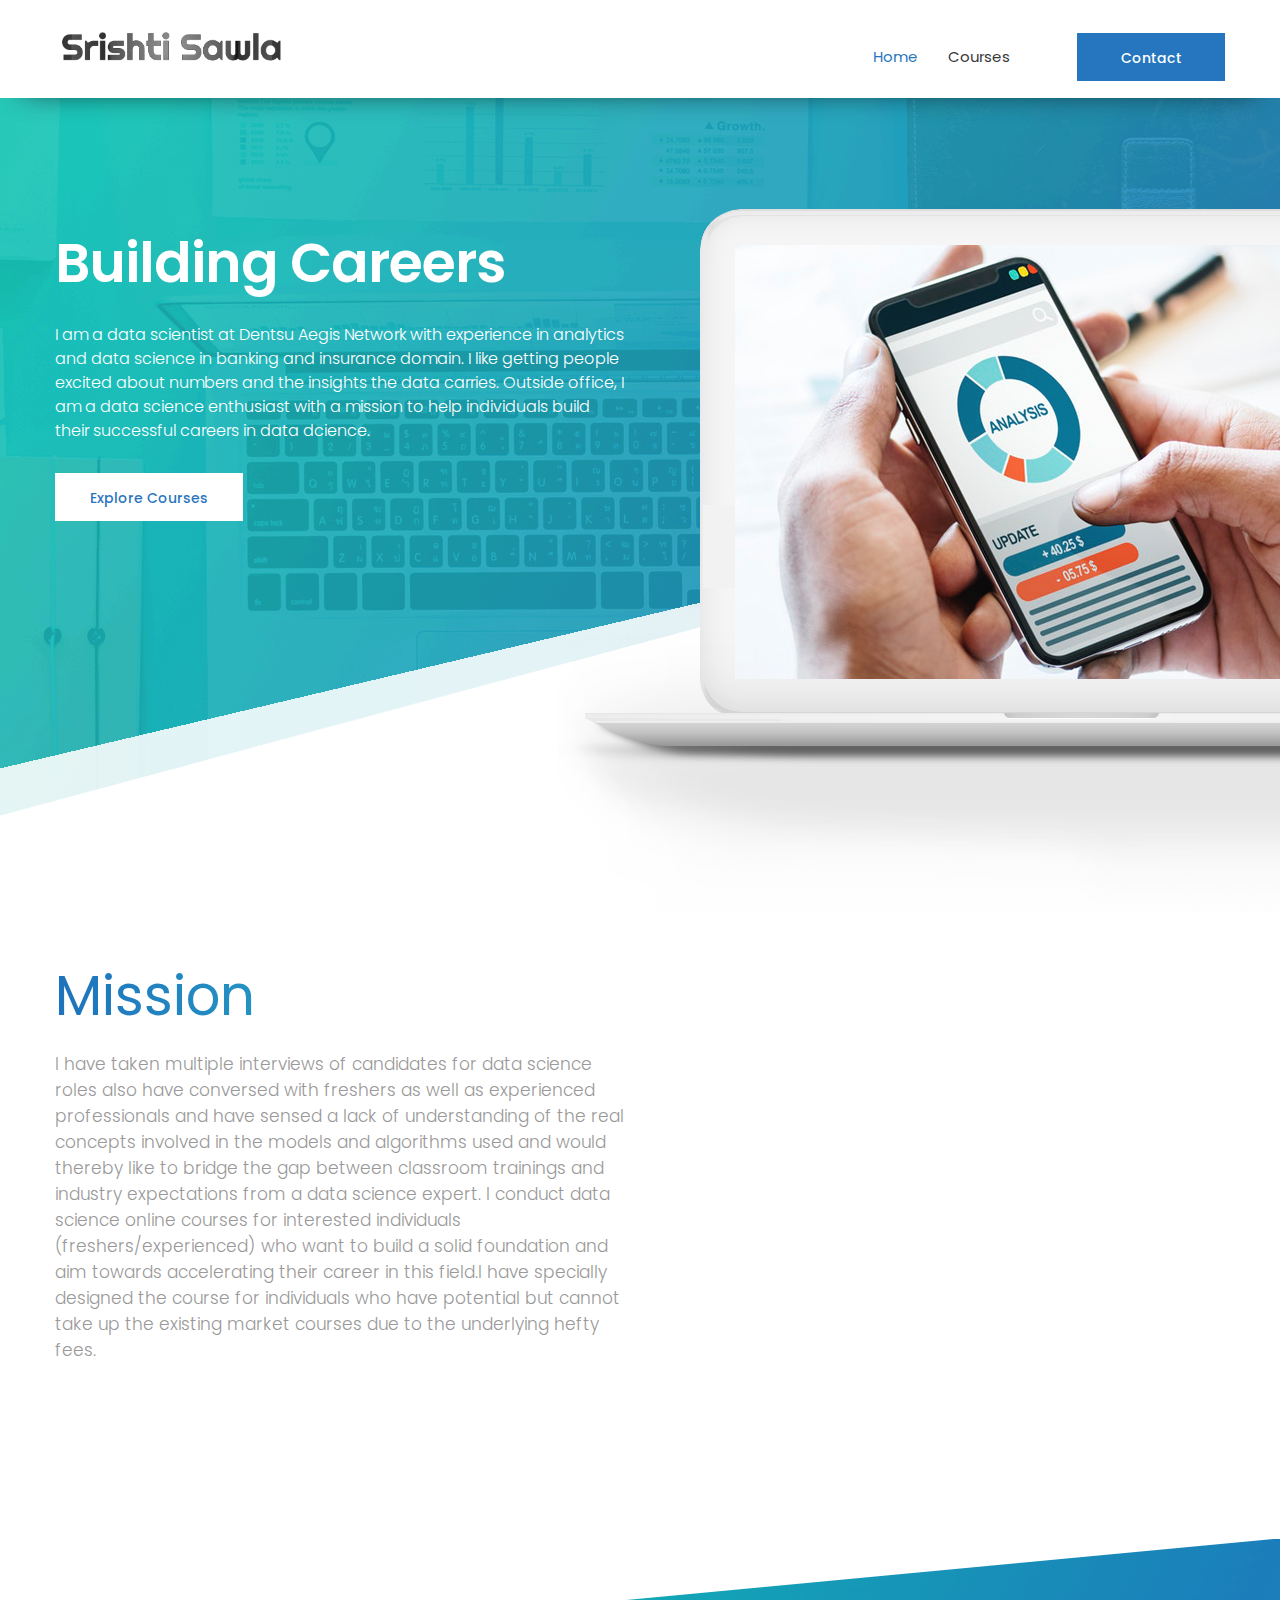
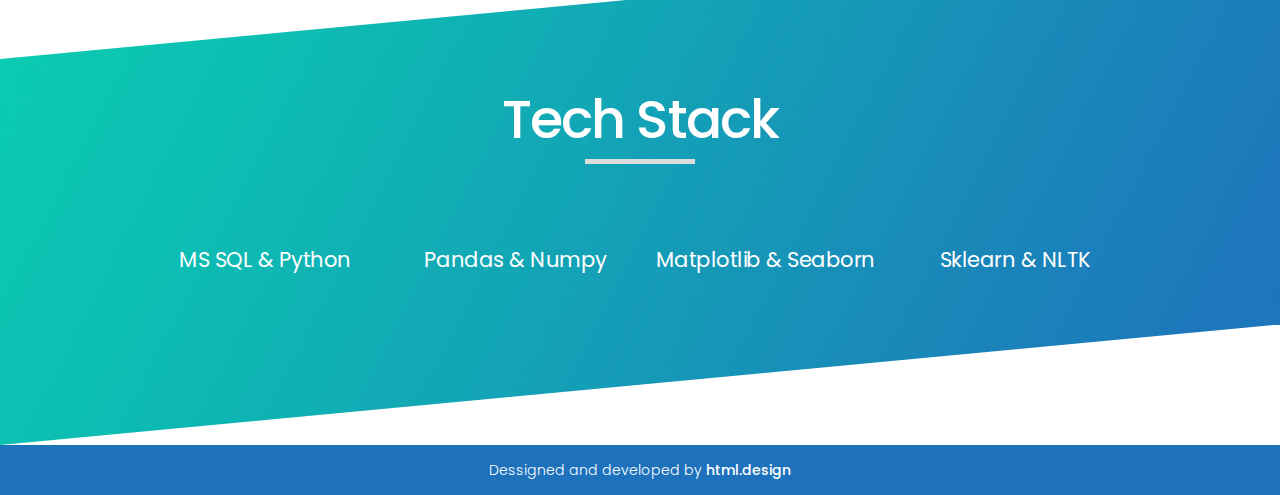
<file: index.html>
﻿<!DOCTYPE html>
<html lang="en">
   <head>
      <!-- basic -->
      <meta charset="utf-8">
      <meta http-equiv="X-UA-Compatible" content="IE=edge">
      <!-- mobile metas -->
      <meta name="viewport" content="width=device-width, initial-scale=1">
      <meta name="viewport" content="initial-scale=1, maximum-scale=1">
      <!-- site metas -->
      <title>Srishti Sawla</title>
      <meta name="keywords" content="">
      <meta name="description" content="">
      <meta name="author" content="">
      <!-- site icons -->
      <link rel="icon" href="images/fevicon/fevicon.png" type="image/png" />
      <!-- bootstrap css -->
      <link rel="stylesheet" href="css/bootstrap.min.css" />
      <!-- site css -->
      <link rel="stylesheet" href="css/style.css" />
      <!-- responsive css -->
      <link rel="stylesheet" href="css/responsive.css" />
      <!-- colors css -->
      <link rel="stylesheet" href="css/colors.css" />
      <!-- wow animation css -->
      <link rel="stylesheet" href="css/animate.css" />
      <!--[if lt IE 9]>
      <script src="https://oss.maxcdn.com/libs/html5shiv/3.7.0/html5shiv.js"></script>
      <script src="https://oss.maxcdn.com/libs/respond.js/1.4.2/respond.min.js"></script>
      <![endif]-->
   </head>
   <body id="default_theme" class="home_page1">
      <!-- header -->
      <header class="header header_style1">
         <div class="container">
            <div class="row">
               <div class="col-md-9 col-lg-10">
                  <div class="logo"><a href="index.html"><img src="images/logo.png" alt="#" /></a></div>
                  <div class="main_menu float-right">
                    <div class="menu">
                        <ul class="clearfix">
                           <li class="active"><a href="index.html">Home</a></li>
                           <li><a href="about.html">Courses</a></li>
                        </ul>
                  </div>
                  </div>
               </div>
               <div class="col-md-3 col-lg-2">
                  <div class="right_bt"><a class="bt_main" href="contact.html">Contact</a> </div>
               </div>
            </div>
      </header>
      <section id="banner_parallax" class="slide_banner1">
         <div class="container">
            <div class="row">
               <div class="col-md-6">
                  <div class="full">
                     <div class="slide_cont">
                        <h2>Building Careers</h2>
                        <p>I am a data scientist at Dentsu Aegis Network with experience in analytics and data science in banking and insurance domain. I like getting people excited about numbers and the insights the data carries. Outside office, I am a data science enthusiast with a mission to help individuals build their successful careers in data dcience.</p>
                        <div class="full slide_bt"> <a class="white_bt bt_main" href="about.html">Explore Courses</a> </div>
                     </div>
                  </div>
               </div>
               <div class="col-md-6">
                 <div class="full">
                     <div class="slide_pc_img wow fadeInRight" data-wow-delay="1s" data-wow-duration="2s"> <img src="images/pc-banner.png" alt="#" /> </div>
                  </div>
               </div>
            </div>
         </div>
      </section>
      <!-- end header -->
      <!-- section -->
      <section class="layout_padding padding_top_0">
         <div class="container">
            <div class="row margin_bottom_30">
               <!-- featured cont -->
               <div class="col-md-6 cont_theme_blog">
                  <div class="full">
                     <h3>Mission</h3>
                     <p>I have taken multiple interviews of candidates for data science roles also have conversed with freshers as well as experienced professionals and have sensed a lack of understanding of the real concepts involved in the models and algorithms used and would thereby like to bridge the gap between classroom trainings and industry expectations from a data science expert.
I conduct data science online courses for interested individuals (freshers/experienced) who want to build a solid foundation and aim towards accelerating their career in this field.I have specially designed the course for individuals who have potential but cannot take up the existing market courses due to the underlying hefty fees.
</p>
                  </div>
               </div>
               <!-- end featured cont -->
               <!-- featured image -->
               <div class="col-md-6 wow fadeInRight" data-wow-delay="0.5" data-wow-duration="1s">
                  <div class="full">
                     <div class="center"><img src="images/ser1.png" alt="#" /></div>
                  </div>
               </div>
               <!-- end featured image -->
            </div>

         <div class="row margin_bottom_30">
               <!-- featured cont -->
               <div class="col-md-6 cont_theme_blog">
               </div>

            </div>
         </div>
      </section>
      <!-- end section -->
   

      <!-- section -->
      <section class="layout_padding gradiant_bg cross_layout">
         <div class="container">
            <div class="row">
               <div class="col-sm-12">
                  <div class="full text_align_center white_fonts">
                     <div class="heading_main center_head_border heading_style_1">
                        <h2>Tech <span>Stack</span></h2>
                     </div>
                  </div>
               </div>
            </div>
            <div class="row step_section">
               <div class="offset-xl-1 col-xl-10 col-md-12">
                  <div class="row">
                     <div class="col-lg-3 col-md-6 col-sm-12 col-xs-12">
                        <div class="step_blog arrow_right_step">
                           <div class="step_inner">
            
                              <p>MS SQL & Python</p>
                           </div>
                        </div>
                     </div>
                     <div class="col-lg-3 col-md-6 col-sm-12 col-xs-12">
                        <div class="step_blog">
                           <div class="step_inner">
                              <p>Pandas & Numpy</p>
                           </div>
                        </div>
                     </div>
                     <div class="col-lg-3 col-md-6 col-sm-12 col-xs-12">
                        <div class="step_blog">
                           <div class="step_inner">
                              <p>Matplotlib & Seaborn</p>
                           </div>
                        </div>
                     </div>
                     <div class="col-lg-3 col-md-6 col-sm-12 col-xs-12">
                        <div class="step_blog">
                           <div class="step_inner">
                              <p>Sklearn & NLTK</p>
                           </div>
                        </div>
                     </div>
                  </div>
               </div>
            </div>
         </div>
      </section>
      <!-- end section -->
           <!-- section -->

      <!-- end section -->
      <!-- footer -->
          <!-- footer bottom -->
         <div class="footer_bottom">
            <p>Dessigned and developed by <strong>html.design</strong></p>
         </div>
      </footer>
      <!-- end footer -->
      <!--=========== js section ===========-->
      <!-- jQuery (necessary for Bootstrap's JavaScript) -->
      <script src="js/jquery.min.js"></script>
      <script src="js/popper.min.js"></script>
      <script src="js/bootstrap.min.js"></script>
      <!-- wow animation -->
      <script src="js/wow.js"></script>
      <!-- custom js -->
      <script src="js/custom.js"></script>
   </body>
</html>
</file>
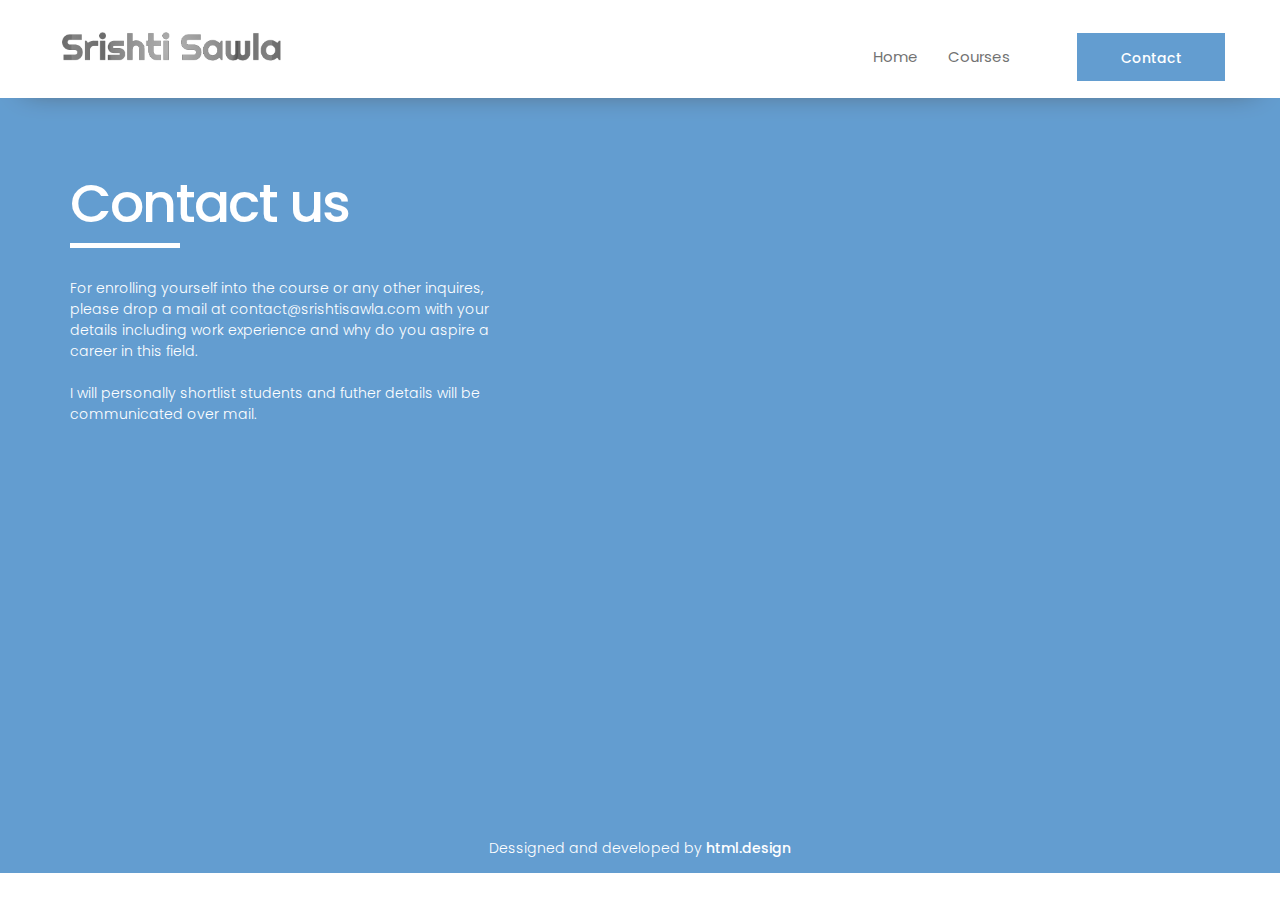
<file: contact.html>
﻿<!DOCTYPE html>
<html lang="en">
   <head>
      <!-- basic -->
      <meta charset="utf-8">
      <meta http-equiv="X-UA-Compatible" content="IE=edge">
      <!-- mobile metas -->
      <meta name="viewport" content="width=device-width, initial-scale=1">
      <meta name="viewport" content="initial-scale=1, maximum-scale=1">
      <!-- site metas -->
      <title>Srishti Sawla</title>
      <meta name="keywords" content="">
      <meta name="description" content="">
      <meta name="author" content="">
      <!-- site icons -->
      <link rel="icon" href="images/fevicon/fevicon.png" type="image/png" />
      <!-- bootstrap css -->
      <link rel="stylesheet" href="css/bootstrap.min.css" />
      <!-- site css -->
      <link rel="stylesheet" href="css/style.css" />
      <!-- responsive css -->
      <link rel="stylesheet" href="css/responsive.css" />
      <!-- colors css -->
      <link rel="stylesheet" href="css/colors.css" />
      <!-- wow animation css -->
      <link rel="stylesheet" href="css/animate.css" />
      <!--[if lt IE 9]>
      <script src="https://oss.maxcdn.com/libs/html5shiv/3.7.0/html5shiv.js"></script>
      <script src="https://oss.maxcdn.com/libs/respond.js/1.4.2/respond.min.js"></script>
      <![endif]-->
   </head>
   <body id="default_theme" class="team">
      <!-- header -->
      <header class="header header_style1">
         <div class="container">
            <div class="row">
               <div class="col-md-9 col-lg-10">
                  <div class="logo"><a href="index.html"><img src="images/logo.png" alt="#" /></a></div>
                  <div class="main_menu float-right">
                     <div class="menu">
                        <ul class="clearfix">
                           <li><a href="index.html">Home</a></li>
                           <li><a href="about.html">Courses</a></li>
                        </ul>
                     </div>
                  </div>
               </div>
               <div class="col-md-3 col-lg-2">
                  <div class="right_bt"><a class="bt_main" href="contact.html">Contact</a> </div>
               </div>
            </div>
         </div>
      </header>
      <!-- end header -->
      <!-- section -->
      <section class="contact_section">
         <div class="container-fluid">
            <div class="row">
               <div class="col-xs-12 col-sm-12 col-md-6" style="padding:0;">
                  <div class="full">
                     <div class="contact_form white_heading_border">
                        <div class="contact_form_inner">
                           <div class="full_heading white_fonts heading_main heading_style_1">
                              <h2>Contact <span>us</span></h2>
                           </div>
                           <p>For enrolling yourself into the course or any other inquires, please drop a mail at contact@srishtisawla.com with your details including work experience and why do you aspire a career in this field.<br><br>
I will personally shortlist students and futher details will be communicated over mail.
</p>

                           </div>
                        </div>
                     </div>
                  </div>
               </div>
            </div>
         </div>
      </section>
 <div class="footer_bottom">
            <p>Dessigned and developed by <strong>html.design</strong></p>
         </div>
      </footer>
      <!-- end footer -->
      <!--=========== js section ===========-->
      <!-- jQuery (necessary for Bootstrap's JavaScript) -->
      <script src="js/jquery.min.js"></script>
      <script src="js/popper.min.js"></script>
      <script src="js/bootstrap.min.js"></script>
      <!-- wow animation -->
      <script src="js/wow.js"></script>
      <!-- custom js -->
      <script src="js/custom.js"></script>
   </body>
</html>
</file>
<file: css/style.css>
/*------------------------------------------------------------------
        File Name: style.css
        Template Name: auricle
-------------------------------------------------------------------*/


/*------------------------------------------------------------------
        1. import fonts
-------------------------------------------------------------------*/

@import url(https://fonts.googleapis.com/css?family=Source+Sans+Pro:300,400,400i,600,700,900);
@import url('https://fonts.googleapis.com/css?family=Raleway:100,100i,200,200i,300,300i,400,400i,500,500i,600,600i,700,700i,800,800i,900,900i');
@import url('https://fonts.googleapis.com/css?family=Poppins:100,100i,200,200i,300,300i,400,400i,500,500i,600,600i,700,700i,800,800i,900,900i');
@import url(https://fonts.googleapis.com/css?family=Roboto:300,400,400i,500,500i,700,700i);
@import url('https://fonts.googleapis.com/css?family=Quicksand:300,400,500,700');

/*------------------------------------------------------------------
        2. import files
    -------------------------------------------------------------------*/

@import url(animate.css);
@import url(font-awesome.min.css);
@import url(flaticon.css);

/*------------------------------------------------------------------
        3. basic
-------------------------------------------------------------------*/

* {
    margin: 0;
    padding: 0;
    outline: none !important;
    box-sizing: border-box;
    transition: ease all 0.5s;
    -webkit-transition: ease all 0.5s;
    -moz-transition: ease all 0.5s;
    -ms-transition: ease all 0.5s;
    -o-transition: ease all 0.5s;
}


input,button,select,textarea {
	outline: none !important;
}

html,
body {
    color: #898989;
    font-size: 15px;
    font-family: 'Poppins', sans-serif;
    line-height: normal;
    font-weight: 400;
    overflow-x: hidden !important;
}

body {
    overflow: hidden !important;
}

a {
    color: #1f1f1f;
    text-decoration: none !important;
    outline: none !important;
    -webkit-transition: all .3s ease-in-out;
    -moz-transition: all .3s ease-in-out;
    -ms-transition: all .3s ease-in-out;
    -o-transition: all .3s ease-in-out;
    transition: all .3s ease-in-out;
}

h1,
h2,
h3,
h4,
h5,
h6 {
    letter-spacing: 0;
    font-weight: normal;
    position: relative;
    padding: 0;
    font-weight: normal;
    line-height: normal;
    color: #1f1f1f;
    margin: 0
}

h6 {
    font-size: 14px;
    margin-bottom: 10px;
}

h1 {
    font-size: 24px
}

.small_heading.main-heading h2 {
    font-size: 21px;
}

.small_heading.main-heading::after {
    top: 18px;
}

.small_heading.main-heading {
    margin-bottom: 20px;
    width: 100%;
}

h3 {
    font-size: 18px
}

h4 {
    font-size: 16px
}

h5 {
    font-size: 14px
}

h1 a,
h2 a,
h3 a,
h4 a,
h5 a,
h6 a {
    color: #212121;
    text-decoration: none!important;
    opacity: 1
}

ol,
ul {
    list-style: none;
    margin: 0;
}

a {
    color: #000;
    text-decoration: none;
    outline: none;
}

a,
.btn {
    text-decoration: none !important;
    outline: none !important;
    -webkit-transition: all .3s ease-in-out;
    -moz-transition: all .3s ease-in-out;
    -ms-transition: all .3s ease-in-out;
    -o-transition: all .3s ease-in-out;
    transition: all .3s ease-in-out;
}

.btn-custom {
    margin-top: 20px;
    background-color: transparent;
    border: 2px solid #ddd;
    padding: 12px 40px;
    font-size: 16px;
}

.button_section {
    float: left;
    width: 100%;
}

.right_bt {
    float: right;
}

a.btn,
button.btn {
    min-width: 170px;
    height: 50px;
    border-radius: 100px;
    padding: 0;
    text-align: center;
    line-height: 52px;
    font-size: 14px;
    font-weight: 400;
    text-transform: uppercase;
    margin-top: 10px;
    color: #fff;
    border: solid transform 1px;
}

a.btn:hover,
button.btn:hover,
a.btn:focus,
button.btn:focus {
    background: #252525;
    color: #fff;
}

button {
	transition: ease all 0.5s;
	cursor: pointer;
}

.bt_main {

    color: #fff;
    font-size: 14px;
    min-width: 148px;
    float: left;
    text-align: center;
    height: 48px;
    line-height: 50px;
    font-weight: 500;
    border: none;
    padding: 0 35px;
    transition: ease all 0.5s;

}

.bt_main:hover,
.bt_main:focus {
    color: #fff;
}

.reverse_bt.bt_main {
    color: #fff;
}

.white_bt.bt_main {
    background: #fff;
}

.white_bt.bt_main:hover,
.white_bt.bt_main:focus {
    color: #fff;
}

.field button {
    background: #30CFD0;
    color: #fff;
    font-size: 14px;
    width: auto;
    float: left;
    text-align: center;
    height: 48px;
    border-radius: 5px;
    line-height: 50px;
    font-weight: 500;
    border: none;
    margin-top: 15px;
    transition: ease all 0.5s;
    cursor: pointer;
    min-width: 148px;
}

.field button:hover, .field button:focus {
    background: #ffffff;
    color: #1e72bc;
}

.border_circle_bt {
    border-radius: 50px;
}

.padding-bottom_0 {
    padding-bottom: 0 !important;
}

.padding-top_0 {
    padding-top: 0 !important;
}

.padding-bottom_1 {
    padding-bottom: 10px !important;
}

.padding-bottom_2 {
    padding-bottom: 20px !important;
}

.padding-bottom_3 {
    padding-bottom: 30px !important;
}

.padding-bottom_4 {
    padding-bottom: 40px !important;
}

.padding-bottom_5 {
    padding-bottom: 50px !important;
}

.color_black p,
.color_black p.large,
.color_black ul,
.color_black ul li {
    color: #000;
}

.black_color {
    color: #000 !important;
}

.extra_light_font {
    font-weight: 300 !important;
}

.light_font {
    font-weight: 300 !important;
}

.normal_font {
    font-weight: 400 !important;
}

.semi_bold_font {
    font-weight: 600 !important;
}

.bold_font {
    font-weight: 700 !important;
}

.extra_bold_font {
    font-weight: 900 !important;
}

.lead {
    font-size: 18px;
    line-height: 30px;
    color: #767676;
    margin: 0;
    padding: 0;
}

blockquote {
    margin: 20px 0 20px;
    padding: 30px;
}

.margin_0 {
    margin: 0 !important;
}

.padding_0 {
    padding: 0 !important;
}


h2 {
    font-size: 54px;
    font-weight: 500;
    letter-spacing: -2px;
    position: relative;
    margin-bottom: 25px;
    line-height: 50px;
    position: relative;
}

h3 {
    font-size: 24px;
    color: #000;
    line-height: normal;
    font-weight: 700;
    text-transform: uppercase;
}

h4 {
    font-size: 18px;
    color: #000;
    line-height: 21px;
    font-weight: 600;
    text-transform: uppercase;
    margin: 30px 0 20px 0;
}

h5 {
    font-size: 15px;
    font-weight: 700;
    text-transform: uppercase;
    margin: 0;
    line-height: normal;
    color: #000;
}

p {
    color: #999;
    font-size: 14px;
    line-height: 21px;
    font-weight: 300;
}

p.large {
    color: #707070;
    font-size: 16px;
    font-weight: 400;
}

p.large_2 {
    font-weight: 500;
    font-size: 14px;
    color: #000;
}

.img-responsive {
    max-width: 100%;
}

button,
input,
select,
textarea,
option {
    font-family: 'Poppins', sans-serif;
}

a#submit {
    z-index: 1;
}

a:hover,
a:focus {
    color: #000;
    text-decoration: none;
}

.span1,
.span2,
.span3,
.span4,
.span5,
.span6,
.span7,
.span8,
.span9,
.span10 {
    padding: 0 15px;
    float: left;
    min-height: 25px;
}

.border_radius_0 {
    border-radius: 0 !important;
}

.span1 {
    width: 10%;
}

.span2 {
    width: 20%;
}

.span3 {
    width: 30%;
}

.span4 {
    width: 40%;
}

.span5 {
    width: 50%;
}

.span6 {
    width: 60%;
}

.span7 {
    width: 70%;
}

.span8 {
    width: 80%;
}

.span9 {
    width: 90%;
}

.span10 {
    width: 100%;
}

.container {
    width: 1200px;
    max-width: 1200px;
}

.layout_padding {
    padding-top: 80px;
    padding-bottom: 100px;
}

.layout_padding_2 {
    padding-top: 100px;
    padding-bottom: 80px;
}

.full {
    width: 100%;
    float: left;
    margin: 0;
    padding: 0;
}

.vertical-center {
    display: flex;
    align-items: center;
    height: 100%;
    width: 100%;
}

.right_side {
    float: right;
}

.text_align_right {
    text-align: right;
}

.left_side {
    float: left;
}

.text_align_left {
    text-align: left;
}

.text_align_center {
    text-align: center;
}

.center {
    width: 100%;
    display: flex;
    justify-content: center;
}

.border_dotted_circle {
    border: dotted #e1e1e1 3px;
    width: 170px;
    height: 170px;
    border-radius: 100%;
    display: flex;
    justify-content: center;
    align-items: center;
    position: relative;
    z-index: 1;
}

.border_dotted_circle:hover,
.border_dotted_circle:focus {
    border: dotted #e1e1e1 3px;
    animation-name: rotate;
    animation-duration: 2s;
    animation-iteration-count: infinite;
    animation-timing-function: linear;
    -webkit-animation-name: rotate;
    -webkit-animation-duration: 2s;
    -webkit-animation-iteration-count: infinite;
    -webkit-animation-timing-function: linear;
    -moz-animation-name: rotate;
    -moz-animation-duration: 2s;
    -moz-animation-iteration-count: infinite;
    -moz-animation-timing-function: linear;
    -ms-animation-name: rotate;
    -ms-animation-duration: 5s;
    -ms-animation-iteration-count: infinite;
    -ms-animation-timing-function: linear;
    -o-animation-name: rotate;
    -o-animation-duration: 2s;
    -o-animation-iteration-count: infinite;
    -o-animation-timing-function: linear;
}

@-webkit-keyframes rotate {
    from {
        -webkit-transform: rotate(0deg);
        -moz-transform: rotate(0deg);
        -ms-transform: rotate(0deg);
        -o-transform: rotate(0deg);
        transform: rotate(0deg);
    }
    to {
        -webkit-transform: rotate(360deg);
        -moz-transform: rotate(360deg);
        -ms-transform: rotate(360deg);
        -o-transform: rotate(360deg);
        transform: rotate(360deg);
    }
}

@-moz-keyframes rotate {
    from {
        -moz-transform: rotate(0deg);
    }
    to {
        -moz-transform: rotate(360deg);
    }
}

.white_fonts p,
.white_fonts h1,
.white_fonts h2,
.white_fonts h3,
.white_fonts h4,
.white_fonts h5,
.white_fonts h6,
.white_fonts ul,
.white_fonts ul li,
.white_fonts ul li a,
.white_fonts ul i,
.white_fonts .post_info i,
.white_fonts div,
.white_fonts a.read_more,
.white_fonts h2 span {
    color: #fff !important;
}

.light_gray_fonts p,
.light_gray_fonts h1,
.light_gray_fonts h2,
.light_gray_fonts h3,
.light_gray_fonts h4,
.light_gray_fonts h5,
.light_gray_fonts h6,
.light_gray_fonts ul,
.light_gray_fonts ul li,
.light_gray_fonts ul li a,
.light_gray_fonts ul i,
.light_gray_fonts .post_info i,
.light_gray_fonts div,
.light_gray_fonts a.read_more {
    color: #898989 !important;
}

.parallax_bg {
    background-repeat: no-repeat;
    background-position: center center;
    background-size: cover;
    background-attachment: fixed;
}

.dark_gray {
    background-color: #252525;
    min-height: 400px;
}

.list_style_1 {
    font-size: 14px;
    font-weight: 500;
    margin: 20px 0 15px;
}

.list_style_1 i {
    float: left;
    margin: 3px 16px 0 0;
}

.light_silver {
    background: #f4f6fe;
}

.light_silver_2 {
    background: #f8f8f8;
}

hr.dottad_border {
    border-top: dotted 3px;
    margin: 80px 0;
}

.padding_right_left_15 {
    padding-left: 15px;
    padding-right: 15px;
}

.padding_right_left_25 {
    padding-left: 25px;
    padding-right: 25px;
}

.padding_top_80 {
    padding-top: 80px;
}

.padding_bottom_80 {
    padding-bottom: 80px;
}

.padding_bottom_0 {
    padding-bottom: 0;
}

.padding_inner {
    padding-top: 75px;
    padding-bottom: 75px;
}

.theme_color_bg h2::after {
    background: #fff;
}

.layout_pur_minus {
    margin-bottom: -190px;
    position: relative;
    z-index: 1;
}

.haf_full_section {
    position: relative;
}

.haf_full_section.right_full::after {
    content: "";
    display: block;
    width: 50%;
    background-color: #333;
    height: 100%;
    position: absolute;
    top: 0;
    right: 0;
    background-repeat: no-repeat;
    background-size: cover;
}

.haf_full_section.left_full::before {
    content: "";
    display: block;
    width: 50%;
    background-color: #333;
    height: 100%;
    position: absolute;
    top: 0;
    left: 0;
    background-repeat: no-repeat;
    background-size: cover;
}

.gray1 {
    background: #464646;
}

.gray2 {
    background-color: #555555;
}

.overlap_top_img_main {
    margin: -70px 0 0 0;
}

.center_padding {
    padding: 150px 0 120px;
}

.border_0 {
    border-width: 0 !important;
}

.oswald_fonts h1,
.oswald_fonts h2,
.oswald_fonts h3,
.oswald_fonts h4,
.oswald_fonts h5,
.oswald_fonts h6 {
    font-family: 'Oswald', sans-serif;
}

.small_radius {
    border-radius: 5px;
}

section .small_head h2 {
    font-size: 30px;
}

.margin_top_0 {
    margin-top: 0 !important;
}

.montserrat_fonts li,
.montserrat_fonts a,
.montserrat_fonts ul {
    font-family: 'Montserrat', sans-serif;
    font-weight: 400;
}

.margin_top_30 {
    margin-top: 30px; 
}

.margin_bottom_30 {
    margin-bottom: 30px; 
}

.padding_top_0 {
    padding-top: 0 !important;
}

/*------------------------------------------------------------------
        4. loader
-------------------------------------------------------------------*/


/* Preloader */

#preloader {
    position: fixed;
    top: 0;
    left: 0;
    background-color: #fff;
    z-index: 999;
    display: flex;
    justify-content: center;
    align-items: center;
    width: 100%;
    height: 100%;
}

#status {
    background: url('../images/loaders/loading.gif');
    width: 220px;
    height: 220px;
    background-size: cover;
    background-position: center center;
    background-repeat: no-repeat;
}


/*------------------------------------------------------------------
        5. header
-------------------------------------------------------------------*/

.header_information {
    float: left;
    width: 100%;
    border-bottom: solid #eee 1px;
    padding-bottom: 10px;
}

.header_fixed {
    position: fixed;
    top: 0;
    left: 0;
    width: 100%;
}

.header_top {
    background: #f6f6f6;
    min-height: 45px;
    padding-bottom: 10px;
}

.heading_main h2 span {
    color: #0aceb1;
}

.header_bg_transparent {
    background: rgba(37, 37, 37, 0.2);
}

.left_head {
    float: left;
}

.left_head ul {
    margin: 12px 0 11px;
}

div.left_head ul li {
    display: inline;
    margin-right: 30px;
    font-size: 14px;
    color: #3f504d;
}

div.left_head ul li i {
    font-size: 16px;
    margin-right: 5px;
    color: #1e72bc;
}

.right_head {
    float: right;
}

.right_head .social_icon_part {
    float: left;

}

.right_head .button_section {
    float: right;
    width: auto;
}

/**-- logo --**/

.header {
    padding: 10px 0;
    position: relative;
    z-index: 1;
    width: 100%;
    background: #fff;
    box-shadow: 0 15px 30px -25px #000;
}

.logo {
    margin: 13px 0 13px;
    float: left;
}


/**-- menu --**/

.menu {
    width: 100%;
    margin: -1px 0 0;
}

.main_menu {
    margin: 21px 0 0;
}

.menu-container {
    margin: 0 auto;
    background: #e9e9e9;
}

.menu a.logo {
    display: inline-block;
    padding: 1.5em 3em;
    width: 19%;
    float: left;
}

.menu img {
    max-width: 100%;
}

.menu-mobile {
    display: none;
    padding: 20px;
}

.menu-mobile::after {
    content: "\f0c9";
    font-family: "fontawesome";
    position: relative;
    left: -2px;
    top: 2px;
}

.menu-dropdown-icon::before {
    content: "\f078";
    font-family: "fontawesome";
    display: none;
    cursor: pointer;
    float: right;
    padding: 16px 15px 16px;
    background: transparent;
    color: #333;
    border-left: solid #ddd 2px;
    font-size: 11px;
}

.menu > ul {
    margin: 0;
    width: 100%;
    list-style: none;
}

.menu > ul:before,
.menu > ul:after {
    content: "";
    display: table;
}

.menu > ul:after {
    clear: both;
}

.menu > ul > li {
    float: left;
    padding: 0;
    margin: 0;
}

.menu > ul > li a {
    padding: 15px 15px;
    display: block;
    color: #333;
    font-size: 15px;
}

.menu > ul > li:hover > a,
.menu > ul > li:focus > a,
.menu > ul > li.active > a {
    color: #1e72bc;
}

.menu > ul > li > ul {
    display: none;
    width: 100%;
    background-color: #fff;
    position: absolute;
    z-index: 99;
    left: 0;
    margin: 0;
    list-style: none;
    box-sizing: border-box;
    box-shadow: 0 15px 40px -20px #000;
    padding: 0;
    background-image: url('../images/landing_page/bg2.png');
    background-size: cover;
    background-position: right bottom;
    min-height: 420px;
    border-top: solid #1e72bc 5px;
}

.menu > ul > li > ul:before,
.menu > ul > li > ul:after {
    content: "";
    display: table;
}

.menu > ul > li > ul:after {
    clear: both;
}

.menu > ul > li > ul > li {
    margin: 0;
    list-style: none;
    width: 25%;
    background: none;
    float: left;
    padding: 15px 20px 0 20px;
    min-height: auto;
}

.menu > ul > li > ul > li:nth-child(4) {
    border-right: none;
}

.menu > ul > li > ul > li a {
    color: #222;
    padding: 0;
    width: 100%;
    display: block;
}

.menu > ul > li > ul > li a:hover {
    color: #1e72bc;
}

.menu > ul > li > ul > li >ul {
    display: block;
    padding: 0;
    margin: 0;
    list-style: none;
    box-sizing: border-box;
}

.menu > ul > li > ul > li > ul:before,
.menu > ul > li > ul > li > ul:after {
    content: "";
    display: table;
}

.menu > ul > li > ul > li > ul:after {
    clear: both;
}

.menu > ul > li > ul > li > ul > li {
    float: left;
    width: 100%;
    padding: 10px;
}

.menu > ul > li > ul > li > ul >li a {
    border: 0;
    font-size: 13px;
    font-weight: 400;
}

.menu > ul > li > ul.normal-sub {
    width: 300px;
    left: auto;
    padding: 15px 10px;
    min-height: auto;
    background-image: none;
}

.menu > ul > li > ul.normal-sub > li {
    width: 100%;
    padding: 10px 15px;
    min-height: auto;
}

.menu > ul > li > ul.normal-sub >li a {
    border: 0;
    font-size: 13px;
    font-weight: 400;
}

.right_bt {
    float: right;
    margin-top: 23px;
}

/** social icon **/

.social_icons {
    float: right;
    margin: 9px 0 0px;
}

section .social_icons {
    width: 100%;
}

.social_icons li {
    display: inline;
    font-size: 15px;
    margin-left: 15px;
}

.social_icons li {
    display: inline;
    font-size: 14px;
    margin-left: 15px;
}

.social_icons li a {
    color: #222;
    font-size: 18px;
}

.social_icons li a:hover,
.social_icons li a:focus {
   color: #0aceb1;
}

.logo img {
    width: 235px;
    margin: 0;
}


/*------------------------------------------------------------------
        6. main banner
-------------------------------------------------------------------*/

.slide_cont {
    float: left;
    width: 100%;
    margin-top: 85px;
}

.slide_cont h2 {
    color: #fff;
    font-size: 55px;
    font-weight: 600;
    line-height: 60px;
    margin: 0;
    letter-spacing: -1px;
    margin-bottom: 30px;
}

#banner_parallax p, 
#banner_slide p {
    color: #fff;
    font-weight: 300;
    margin-top: 10px;
    position: relative;
    left: 0;
    margin-bottom: 20px;
    font-size: 16px;
    line-height: 24px;
}

.slide_banner1 {
    background-image: url('../images/slide1.png');
    min-height: 450px;
    position: relative;
    background-repeat: no-repeat;
    background-size: auto;
    background-position: bottom center;
}

.slide_pc_img {
    position: relative;
    z-index: 1;
    margin-bottom: -130px;
}

.slide_pc_img img {
    margin-top: 110px;
    float: left;
    margin-right: 0;
    position: relative;
    right: 150px;
    margin-bottom: 0;
}

#banner_slide .cont_banner_center {
    position: absolute;
    top: 0;
    width: 50%;
    height: 100%;
    display: flex;
    justify-content: center;
    align-items: center;
}

#banner_slide {
    position: relative;
}

#banner_slide img {
    width: 100%;
}

.home_page1 .slide_cont {
    margin-top: 135px;
}

.home_page1 #banner_slide {
    margin-bottom: -145px;
}

.slide_cont .bt_main {
    margin-top: 10px;
}

/**-- slide style 2 **/


/*------------------------------------------------------------------
        7. section
-------------------------------------------------------------------*/


/**-- main heading --**/

.heading_main {
    width: 100%;
    margin: 0 0 65px;
    letter-spacing: 0;
}

.full_heading {
    width: 100%;
    margin: 0;
}

.heading_style_1 h2::after {
    width: 110px;
    height: 5px;
    background: #ddd;
    content: "";
    display: block;
    margin: 15px 0 30px;
}

.white_heading_border h2::after {
    background: #fff !important;
}

.center_head_border h2:after,
.center_head_border:after {
    margin-left: auto !important;
    margin-right: auto !important;
}

.color_heading h4 {
    color: #1e72bc;
}

.double_line_heading h2 {
    line-height: 45px;
}

h3.heading_2 {
    font-size: 42px;
    text-transform: none;
    font-weight: 500;
    color: #32414d;
    letter-spacing: -0.5px;
    line-height: 42px;
    margin-bottom: 20px;
}

.feature_information p {
    font-size: 16px;
    line-height: 21px;
}

/**-- contant section --**/

.theme_bg {
    background-image: url('../images/bg_layout.png');
    background-size: cover;
    min-height: 650px;
    background-position: center;
}

.layout_screen {
    left: -150px;
    position: relative;
}

.cross_layout {
    position: relative;
}

.feature_box {
    min-height: 315px;
    padding: 45px 0 30px;
    margin-bottom: 30px;
    box-shadow: 0 20px 35px -20px rgba(0, 0, 0, 0.2);
}

.app-features li {

    padding-left: 100px;
    position: relative;
    margin: 25px 0 0;
    float: left;
    border-bottom: dotted 1px #ddd;
    padding-bottom: 25px;

}

.app-features li > i {
    position: absolute;
    left: 0;
    width: 90px;
    height: 90px;
    display: flex;
    justify-content: center;
    align-items: center;
    border-radius: 100px;
    background: #fff;
    font-size: 35px;
    font-weight: 500;
    transition: ease all 0.5s;
    top: 0;
    border: solid #0aceb1 2px;
    color: #0aceb1;
}

.app-features ul li:last-child {
    border-bottom: none;
}

.app-features li:hover > i,
.app-features li:focus > i {
    background: #1e72bc;
    border-color: #1e72bc;
    color: #fff;
}

.app-features h4 {
    text-transform: none;
    font-weight: 500;
    color: #666;
    margin-top: 10px;
    margin-bottom: 10px;
}

.gradiant_bg {
    background: url('../images/bg_gradinat.png');
    min-height: 420px;
    background-position: center center;
    background-size: cover;
}

.cross_layout {
    position: relative;
    overflow: hidden;
}

section.cross_layout {
    padding-top: 155px;
    padding-bottom: 140px;
}

.cross_layout::before {
    content: "";
    width: 100%;
    height: 120px;
    background: url('../images/top_layer.png');
    display: block;
    position: absolute;
    top: 0;
    background-size: 100% 100%;
}

.cross_layout::after {
    content: "";
    width: 100%;
    height: 120px;
    background: url('../images/bottom_layer.png');
    display: block;
    position: absolute;
    bottom: 0;
    background-size: 100% 100%;
}

.cont_theme_blog h3 {
    text-transform: uppercase;
    background: linear-gradient(to right, #1e72bc 0%, #30CFD0 100%);
    background: -webkit-linear-gradient(to right, #1e72bc 0%, #30CFD0 100%);
    background: -moz-linear-gradient(to right, #1e72bc 0%, #30CFD0 100%);
    background: -ms-linear-gradient(to right, #1e72bc 0%, #30CFD0 100%);
    background: -o-linear-gradient(to right, #1e72bc 0%, #30CFD0 100%);
    -webkit-background-clip: text;
    -webkit-text-fill-color: transparent;
    text-transform: none;
    font-size: 55px;
    line-height: 60px;
    font-weight: 400;
    margin-top: 50px;
    margin-bottom: 20px;
}

.cont_theme_blog p {
    font-size: 17px;
    line-height: normal;
    margin-top: 25px;
}

/*------------------------------------------------------------------
        8. price table
-------------------------------------------------------------------*/

.table_price {
    float: left;
    width: 100%;
    background: #fff;
    padding: 0 0 40px 0;
    box-shadow: 0 0 1px 0 rgba(0, 0, 0, 0.3);
    border: solid #fff 15px;
}

.table_price_head {
    background: #30CFD0;
    min-height: 80px;
}

.active_price .table_price_head {
    background: #1e72bc;
}

.table_price_head h5 {
    font-weight: 600;
    font-size: 21px;
    line-height: 80px;
    color: #fff;
}

.table_price_per {
    min-height: 122px;
    padding: 47px 0 0;
}

.table_price_per p {
    font-size: 45px;
    color: #1e72bc;
    font-weight: 600;
}

.table_price_per p small {
    font-size: 16px;
}

.table_price_cont_bottm {
    padding: 0 45px;
}

.table_price_cont_bottm ul {
    border-top: solid #ebebeb 2px;
    float: left;
    width: 100%;
    padding: 25px 0;
}

.table_price_cont_bottm ul li {
    float: left;
    width: 100%;
    font-size: 16px;
    color: #333;
    line-height: normal;
    margin: 6px 0;
}

.table_price_bottm {
    float: left;
    width: 100%;
    justify-content: center;
    display: flex;
}


/*------------------------------------------------------------------
        9. team section
-------------------------------------------------------------------*/

.team_imform p {
    margin: 0;
    text-align: center;
    color: #000;
    font-weight: 400;
}

.team_imform p.team_mem_name {
    color: #1e72bc;
    font-weight: 500;
    font-size: 18px;
    margin-bottom: 5px;
}

.team_imform {
    margin: 30px 0;
}


/*------------------------------------------------------------------
        10. blog section
-------------------------------------------------------------------*/

.blog_section {
    background: #fff;
    box-shadow: 0 20px 35px -25px rgba(0, 0, 0, 0.4);
    margin-top: 10px;
}

.white_bg .blog_section {
    padding: 15px 0;
}

.blog_feature_cantant {
    padding: 30px 25px 20px;
}

.blog_feature_cantant .blog_head {
    font-size: 18px;
    color: #000;
    font-weight: 400;
}

.post_info {
    color: #000;
    font-size: 14px;
    margin-bottom: 10px;
    width: 100%;
}

.post_info ul li {
    display: inline;
    margin-right: 10px;
    color: #555;
    font-size: 14px;
}

.blog_feature_cantant p {
    color: #555555;
}

.post_info ul li i {
    color: #1e72bc;
}


/*------------------------------------------------------------------
        11. contact section
-------------------------------------------------------------------*/

.contact_section {
    background-position: right bottom;
    background-repeat: no-repeat;
    background-color: #1e72bc;
}

.contact_form {
    min-height: 725px;
    padding: 80px 70px;
    background-size: cover;
}

.contact_form.contact_inform {
    min-height: auto;
    float: left;
    width: 100%;
}

.contact_form_inner {
    max-width: 430px;
}

.contact_form p {
    color: #fff;
}

.contact_form.contact_inform p.inform_label {
    color: #898989;
    text-transform: uppercase;
    font-weight: normal;
    margin: 0;
}

.contact_form.contact_inform p.inform_cont {
    font-size: 18px;
    color: #000;
}

.contact_form_layout .contact_form {
    padding: 0;
    margin-top: 10px;
}

.contact_form_layout .field input {
    border: solid #e1e1e1 1px;
    height: 45px;
}

.contact_form_layout .field textarea {
    border: solid #e1e1e1 1px;
    height: 160px;
    padding: 15px 30px;
}

.contact_form_layout .contact_form {
    min-height: auto;
}

.golde_yellow_theme .dark_footer .footer_bottom div.center ul li {
    margin: 0 10px;
}



/**-- map --**/

#map {
    height: 100%;
    min-height: 790px;
}


/**-- form --**/

.field input {
    width: 100%;
    margin-top: 10px;
    border: none;
    min-height: 45px;
    padding: 0 25px;
    line-height: 45px;
    font-size: 14px;
}

.field textarea {
    width: 100%;
    margin-top: 10px;
    border: none;
    font-size: 14px;
    min-height: 100px;
    padding: 30px 25px;
    line-height: 45px;
}


/*------------------------------------------------------------------
        12. footer
-------------------------------------------------------------------*/

footer {
    padding: 95px 0 0;
}

.footer_logo {
    text-align: center;
    margin-bottom: 50px;
}

.footer_top {
    padding-bottom: 50px;
}

.footer_blog {
    display: flex;
}

.footer_icon {
    margin-right: 15px;
}

.footer_cont h4 {
    font-size: 18px;
    color: #000;
    font-weight: 400;
    text-transform: none;
    margin: 0 0 7px 0;
}

.footer_blog_2 h3 {
    font-weight: 500;
    font-size: 24px;
    text-transform: none;
    margin: 0 0 25px 0;
    line-height: 30px;
}

.footer_cont p {
    color: #555555;
    line-height: 20px;
    font-size: 14px;
}

.footer_bottom {
    min-height: 50px;
    text-align: center;
    line-height: 50px;
    background: #1e72bc;
}

.footer_bottom p {
    margin: 0;
    line-height: 50px;
    color: #fff;
    text-align: center !important;
    padding: 0;
}

.footer_bottom p strong {
    color: #fff;
    font-weight: 500;
}

.footer-links {
    list-style: none;
    padding: 0;
}

.footer-links li {
    margin-bottom: 20px;
    display: block;
    width: 100%;
    border-bottom: 1px dashed rgba(0, 0, 0, 0.3);
    padding-bottom: 20px;
}

.footer-links li:last-child {
    border-bottom: none;
}

.footer-links a {
    color: #999;
}

.footer-links a:hover, .footer a:hover {
    color: #1e72bc !important;
}

.footer-links a i {
    font-size: 20px;
    position: relative;
    top: 1px;
    margin-right: 15px;
}

.blog_post_footer {
    display: flex;
    margin-bottom: 15px;
}

.blog_post_footer .blog_post_img {
    margin-right: 20px;
}

.blog_post_cont {
    padding: 8px 0;
}

.date {
    font-size: 12px;
    color: #999;
    margin: 0;
    font-weight: 500;
}

.post_head {
    color: #333;
    font-size: 14px;
    line-height: 16px;
    font-weight: 400;
    margin-top: 5px;
    margin-bottom: 0;
}



/**== dark footer ==**/

.dark_footer {
    background: #1f222a;
}

.dark_footer h3 {
    color: #fff !important;
}

.dark_footer .post_head {
    color: #fff !important;
}

.dark_footer .footer_bottom strong {
    color: #fff !important;
}

.dark_footer .footer_bottom {
    border-color: rgba(255, 255, 255, 0.10);
}


/*------------------------------------------------------------------
	13. brand logo 
-------------------------------------------------------------------*/

.brand_logo_section {
    padding-top: 50px;
    padding-bottom: 50px;
}

.brand_logo_section li {
    width: 16.66%;
    float: left;
    text-align: center;
    align-items: center;
    display: flex;
    min-height: 100px;
    justify-content: center;
}

.brand_logo_section img {
    width: auto;
}


/*------------------------------------------------------------------
	14. portfolio 
-------------------------------------------------------------------*/

.portfolia_blog_style1 {
    position: relative;
}

.portfolia_img img {
    width: 100%;
}

.portfolia_blog_style1 .portfolia_cont {
    position: absolute;
    top: 0;
    width: 100%;
    text-align: center;
    height: 100%;
    display: flex;
    justify-content: center;
    align-items: center;
    background-color: rgba(0, 0, 0, .7);
    transform: scale(0);
    transition: ease all 0.3s;
    opacity: 0;
    overflow: hidden;
}

.portfolia_blog_style1:hover .portfolia_cont,
.portfolia_blog_style1:focus .portfolia_cont {
    transform: scale(1);
    opacity: 1;
}

.portfolia_cont p {
    color: #fff;
    font-size: 16px;
    padding: 0 45px;
    line-height: normal;
}

/** pagination **/

.pagination_section {
    display: flex;
    justify-content: center;
    margin-top: 5px;
}

ul.pagination .page-item a {
    height: 40px;
    font-size: 12px;
    text-transform: uppercase;
    font-weight: 500;
    line-height: 40px;
    padding: 0;
    min-width: 40px;
    text-align: center;
    color: #898989;
}

ul.pagination li.page-item:first-child .page-link,
ul.pagination li.page-item:last-child .page-link {
    border-radius: 0;
    padding: 0 20px;
    background: #f8f8f8;
}

ul.pagination li.page-item.active .page-link {
    background: #ffb125;
    color: #fff;
    border-color: #ffb125;
}


/** imformation blog **/


.imf_icon img {
    width: 125px;
}

.imf_icon {
    width: 150px;
    height: 150px;
    text-align: center;
    display: flex;
    justify-content: center;
    align-items: center;
    border-radius: 100%;
    border: solid #eee 5px;
    margin: -120px auto 20px;
    padding: 25px;
    background: #fff;
}

.information_blogs {
    background: #fff;
    padding: 40px 40px;
    text-align: center;
    margin-top: 65px;
    margin-bottom: 40px;
}

.information_blogs h3 {
    font-size: 24px;
    font-weight: 300;
    text-transform: none;
    margin-bottom: 15px;
}

.inner_page_banner + .layout_padding {
    padding-top: 0 !important;
}

/**-- step section --**/


.step_inner {
    width: 100%;
    position: relative;
}

.step_inner p {
    font-size: 21px;
    margin: 20px 0 0 0;
    font-weight: 400;
    position: relative;
    color: #fff;
    letter-spacing: -0.5px;
    text-align: center;
}

.step_inner i {
    font-size: 65px;
    margin-bottom: 0;
    color: #fff;
    position: relative;
    top: 0;
    left: 0;
    width: 100%;
    height: 100%;
    line-height: normal;
    text-align: center;
}

.step_blog {
    margin-bottom: 35px;
}

.scren {
    float: left;
    width: 25%;
}
</file>
<file: css/responsive.css>
/*------------------------------------------------------------------
        File Name: responsive.css
        Template Name: auricle
-------------------------------------------------------------------*/

@media (min-width: 1200px) and (max-width: 1390px) {

/** ecommere style 2 **/

.header_style_ecomm2 .header_top .float-left, .header_style_ecomm2 .header_top .float-right {
    width: 100%;
}
.header_style_ecomm2 .header_top .float-left ul, .header_style_ecomm2 .header_top .float-right ul {
    display: flex;
    justify-content: center;
    margin: 4px 0;
}
.header_style_ecomm2 .header_top li {
    font-size: 13px;
}

.header_style_ecomm2 .main_menu div.menu ul li a {
    font-size: 12px;
    padding: 15px 8px;
}

.right_cart_section ul li {
    margin-right: 20px;
}

.right_cart_section ul li i {
    margin-right: 5px;
    margin-top: 0px;
    float: left;
    color: #000;
    font-size: 21px;
}

.search_style_2 .top_search_bar button.submit_search {
    width: 110px;
}

}

@media (min-width: 992px) and (max-width: 1199px) {
    .body {
        overflow-x: hidden;
    }
    .container {
        width: 100%;
        max-width: 990px;
    }
    .slide_cont h2 {
        font-size: 45px;
        line-height: 60px;
    }
    .cont_theme_blog h3 {
       font-size: 42px;
       line-height: 60px;
       font-weight: 600;
    }
    .home_page1 .slide_cont {
        margin-top: 145px;
    }
    .layout_screen {
        left: 0;
        width: 140%;
    }
    .padding_inner {
        padding-top: 0;
        padding-bottom: 0;
    }
    .layout_pur_minus {
        margin-bottom: 0;
    }
    .layout_padding {
        margin: 0 !important;
    }
    .bt_main {
       height: 48px;
       padding: 0 25px; 
    }
    .team_member_img img {
        width: 100%;
    }
    .footer_icon img {
        width: 50px;
    }
    /** side bar **/
    .toggle_side_bar {
        display: block;
    }
    .sidenav {
        height: 100%;
        width: 0;
    }
    .sidebar_page {
        margin-left: 0;
    }
    .sidenav .closebtn {
        display: block;
    }
    /** home pages **/
    .header .social_icons {
        border-top: none;
        padding-top: 0;
    }
    .target_section {
        padding: 50px;
        margin-top: 20px;
        margin-bottom: 45px;
    }
    .slide_banner4 h2 strong {
        font-size: 62px;
        top: 10px;
    }
    .service_blog1 {
        padding: 50px 10px;
        margin: 15px 0;
    }
    .contact_form {
        padding: 55px 15px;
    }
    .blog_section.style_2 .blog_head {
        font-size: 20px;
        line-height: 28px;
    }
    .header.header_style4.header_left_side .main_menu {
        float: right !important;
    }
    .header_bottom .main_menu {
        padding: 1px;
    }
    .header_style5 div.menu > ul > li > a {
        padding: 10px 18px;
    }
    .header_information .right_head {
        display: none;
    }
    .logo img {
        width: 190px;
        margin: 0;
    }
    .service_info_sec {
        margin-top: 40px;
        position: relative;
        margin-bottom: -30px;
    }
    section .small_head h2 {
        font-size: 25px;
    }
    .bt_main {
        font-size: 13px;
    }
    .service_blog2 {
        padding: 35px 0;
        margin: 15px 0;
    }
    .slide_banner10 .slider_information ul li {
        width: 100%;
    }
    .play_pause_control ul {
        padding-left: 30px;
    }
    .play_pause_bt ul {
        display: flex;
    }
    .audio_and_video_version .span2 {
        width: 33.33%;
    }
    .slide_banner12 {
        background-size: cover;
    }
    section.slide_banner12 .slide_cont {
        margin-top: 120px;
    }
    .slide_banner12 .slide_cont h3 {
        font-size: 65px;
    }
    .team_blog_style_cheif .team_member_img img {
        width: auto;
    }
    .team_blog_style_cheif .owl-nav .owl-prev {
        left: 0;
    }
    .team_blog_style_cheif .owl-nav .owl-next {
        right: 0;
    }
    .slide_banner15#banner_parallax h2 {
        font-size: 42px;
        line-height: 40px;
    }
    .home_page15 section.layout_padding_2.horizontal_cross_layout {
        margin-bottom: 0;
    }
    .slide_banner16 .slide_cont h2 {
        font-size: 40px;
    }
    .slide_cont {
        margin-top: 200px;
    }
    .slide_banner16 {
        min-height: 720px;
        max-height: inherit;
    }
    .header.header_style17 .header_top.top_imform {
        display: none;
    }
    .home_page17 .heading_style_3 h2 {
        font-size: 30px;
    }
    .dentist_imfor_ser .cont_list p {
        display: none;
    }
    .dentis_team_blog .team_member_img img {
        width: auto;
    }
    .inform_dentist_botm p {
        text-align: center;
    }
    .slide_bottom_icon li {
        margin: 0 5px 10px;
    }
    .doctor_ser h3 {
        font-size: 15px;
    }
    .sidebar_menu {
        float: right;
        padding: 14px 0 0;
    }
	.header_style_ecomm2 .header_top .float-left,.header_style_ecomm2 .header_top .float-right {
        width: 100%;
    }
	.header_style_ecomm2 .header_top .float-left ul, .header_style_ecomm2 .header_top .float-right ul {
        display: flex;
        justify-content: center;
        margin: 3px 0;
    }
	.header_style_ecomm2 .header_top li {
        font-size: 12px;
    }
    .search_style_2 {
        float: left;
        width: 100%;
        margin: 20px 0;
    }
    .right_cart_section {
        display: none;
    }
    .header_style_ecomm2 .main_menu div.menu ul li a {
        font-weight: 600;
        text-transform: uppercase;
        font-size: 11px;
        padding: 15px 2px;
    }
    .header_style_ecomm2 .sidebar_menu a {
        background: #2ea6ff;
        width: 36px;
        float: right;
        height: 36px;
        border-radius: 0;
        text-align: center;
        padding: 5px 4px;
        margin: 12px 0 0;
    }
    .blue_layer_image2 h2,
    .blue_layer_image h2 {
        font-size: 30px;
        line-height: 55px;
        letter-spacing: -1px;
        margin-top: 25px;
    }
    .newslatterform form {
        width: 100%;
    }
    .header_style_ecomr3 .menu {
        width: auto;
        margin: 8px 0;
        float: left;
    }
    .header.header_style_ecomr3 .menu > ul > li > a {
        padding: 7px 24px;
    }
    .header.header_style_ecomr3 .header_top.top_imform {
        display: none;
    }
    .light_red .header.header_style_ecomr3 .menu > ul > li > a {
        color: #222;
    }
    .home_page24 .with_search_bar .menu {
        width: auto;
        margin: 9px 9px 0;
        float: left;
    }
    .skyblue .portfolio img {
        width: auto;
    }
    .effect_2 {
        margin-bottom: 30px;
    }
    .brand_logo_section li {
        width: 33.33%;
    }
    .header_funky_style a.menu-mobile {
        margin: 10px;
    }
    .infor_head li {
        margin: 8px 10px;
    }
    .slide_banner25 .slide_cont h2 {
        font-size: 45px;
    }
    .bottom_service_temp_inner {
        margin-top: 50px;
    }
    .slide_banner25 .inner_slide {
        float: right;
        margin: 60px 0 0;
    }
    .bottom_service_temp_inner h4 {
        font-size: 16px;
    }
    .header.header_funky_style .menu > ul > li > a {
        font-size: 14px;
        padding: 7px 20px;
    }
    .header_style26 .menu {
        width: auto;
        margin: 8px 0 0;
        float: left;
    }
    .inform_ser_blogs_3 ul li {
        width: 50%;
    }
	.header_style_ecomm .menu > ul > li > a {
        font-size: 11px;
        padding: 17px 9px;
        font-weight: 600;
    }
	.top_search_bar .field input {
        font-size: 12px;
    }
	
	/** home page 13 **/
	
	.header.header_style13 .menu > ul > li > a {
       font-size: 13px;
       padding-left: 12px;
       padding-right: 12px;
    }
	
	.logo.desk_logo {
       margin: 10px 15px;
    }
}

@media (min-width: 768px) and (max-width: 991px) {
    .container {
        max-width: 750px;
        width: 100%:
    }
    .slide_cont h2 {
        font-size: 35px;
        line-height: 40px;
    }
    .home_page1 .slide_cont {
        margin-top: 158px;
    }
    .layout_padding {
        padding: 80px 0 75px;
    }
    .layout_screen {
        left: -90px;
        position: relative;
        width: 180%;
    }
    .padding_inner {
        padding-top: 0;
        padding-bottom: 0;
    }
    .layout_pur_minus {
        margin-bottom: 0;
    }
    .layout_padding {
        padding: 80px 0 75px;
        margin: 0 !important;
    }
    .table_price_per p {
        font-size: 40px;
        font-weight: 300;
    }
    .team_member_img img {
        width: 100%;
    }
    /**** home page 2 add custom with arrange ****/
    .margin_bottom_30 {
        margin-bottom: 30px;
    }
    .team_blog {
        margin-bottom: 30px;
    }
    .target_section .feature_icon {
        margin-top: 25px;
    }
    .header .social_icons {
        width: 100%;
        justify-content: center;
        display: flex;
        border-top: solid rgba(255, 255, 255, .1) 1px;
        padding-top: 15px;
    }
    /** side bar **/
    .toggle_side_bar {
        display: block;
    }
    .sidenav {
        height: 100%;
        width: 0;
    }
    .sidebar_page {
        margin-left: 0;
    }
    .sidenav .closebtn {
        display: block;
    }
    /** home pages **/
    .header .social_icons {
        border-top: none;
        padding-top: 0;
    }
    .target_section {
        padding: 50px;
        margin-top: 20px;
        margin-bottom: 45px;
    }
    .slide_banner4 h2 strong {
        font-size: 62px;
        top: 10px;
    }
    .service_blog1 {
        padding: 50px 10px;
        margin: 15px 0;
    }
    .contact_form {
        padding: 55px 15px;
    }
    .blog_section.style_2 .blog_head {
        font-size: 20px;
        line-height: 28px;
    }
    .header.header_style4.header_left_side .main_menu {
        float: right !important;
    }
    .header_bottom .main_menu {
        padding: 1px;
    }
    .header_style5 div.menu > ul > li > a {
        padding: 10px 18px;
    }
    .header_information .right_head {
        display: none;
    }
    .service_info_sec {
        margin-top: 40px;
        position: relative;
        margin-bottom: -30px;
    }
    section .small_head h2 {
        font-size: 25px;
    }
    .bt_main {
        font-size: 13px;
    }
    .service_blog2 {
        padding: 35px 0;
        margin: 15px 0;
    }
    .slide_banner10 .slider_information ul li {
        width: 100%;
    }
    .play_pause_control ul {
        padding-left: 30px;
    }
    .play_pause_bt ul {
        display: flex;
    }
    .audio_and_video_version .span2 {
        width: 33.33%;
    }
    .slide_banner12 {
        background-size: cover;
    }
    section.slide_banner12 .slide_cont {
        margin-top: 120px;
    }
    .slide_banner12 .slide_cont h3 {
        font-size: 65px;
    }
    .team_blog_style_cheif .team_member_img img {
        width: auto;
    }
    .team_blog_style_cheif .owl-nav .owl-prev {
        left: 0;
    }
    .team_blog_style_cheif .owl-nav .owl-next {
        right: 0;
    }
    .slide_banner15#banner_parallax h2 {
        font-size: 42px;
        line-height: 40px;
    }
    .home_page15 section.layout_padding_2.horizontal_cross_layout {
        margin-bottom: 0;
    }
    .slide_banner16 .slide_cont h2 {
        font-size: 40px;
    }
    .slide_cont {
        margin-top: 100px;
    }
    .slide_banner16 {
        min-height: 720px;
        max-height: inherit;
    }
    .header.header_style17 .header_top.top_imform {
        display: none;
    }
    .home_page17 .heading_style_3 h2 {
        font-size: 30px;
    }
    .dentist_imfor_ser .cont_list p {
        display: none;
    }
    .dentis_team_blog .team_member_img img {
        width: auto;
    }
    .inform_dentist_botm p {
        text-align: center;
    }
    .slide_bottom_icon li {
        margin: 0 5px 10px;
    }
    .doctor_ser h3 {
        font-size: 15px;
    }
    .sidebar_menu {
        float: right;
        padding: 14px 0 0;
    }
    .header.header_style_ecomm2 .header_top {
        display: none;
    }
    .search_style_2 {
        float: left;
        width: 100%;
        margin: 20px 0;
    }
	.right_cart_section {
        position: absolute;
        top: -152px; 
    }  
    .header_bottom_thirth {
        display: none;
    }
    .header_style_ecomm2 .sidebar_menu a {
        background: #0163d2;
        width: 36px;
        float: right;
        height: 36px;
        border-radius: 0;
        text-align: center;
        padding: 5px 4px;
        margin: 12px 0 0;
    }
    .blue_layer_image2 h2,
    .blue_layer_image h2 {
        font-size: 30px;
        line-height: 55px;
        letter-spacing: -1px;
        margin-top: 25px;
    }
    .newslatterform form {
        width: 100%;
    }
    .header_style_ecomr3 .menu {
        width: auto;
        margin: 8px 0;
        float: left;
    }
    .header.header_style_ecomr3 .menu > ul > li > a {
        padding: 7px 24px;
    }
    .header.header_style_ecomr3 .header_top.top_imform {
        display: none;
    }
    .light_red .header.header_style_ecomr3 .menu > ul > li > a {
        color: #222;
    }
    .home_page24 .with_search_bar .menu {
        width: auto;
        margin: 9px 9px 0;
        float: left;
    }
    .skyblue .portfolio img {
        width: auto;
    }
    .effect_2 {
        margin-bottom: 30px;
    }
    .brand_logo_section li {
        width: 33.33%;
    }
    .header_funky_style a.menu-mobile {
        margin: 10px;
    }
    .infor_head li {
        margin: 8px 10px;
    }
    .slide_banner25 .slide_cont h2 {
        font-size: 45px;
    }
    .bottom_service_temp_inner {
        margin-top: 50px;
    }
    .slide_banner25 .inner_slide {
        float: right;
        margin: 60px 0 0;
    }
    .bottom_service_temp_inner h4 {
        font-size: 16px;
    }
    .header.header_funky_style .menu > ul > li > a {
        font-size: 14px;
        padding: 7px 20px;
    }
    .header_style26 .menu {
        width: auto;
        margin: 8px 0 0;
        float: left;
    }
    .inform_ser_blogs_3 ul li {
        width: 50%;
    }
    /* responsive menu */
    .header_style26 .menu > ul > li > a {
        padding: 7px 25px;
    }
    .cake_club .menu-mobile::after {
        top: 4px;
    }
    .cake_club .menu > ul > li a {
        font-size: 13px;
        margin: 0;
    }
    .menu-dropdown-icon::before {
        padding: 13px 15px 13px;
    }
    .header.header_style14 .header_top {
        display: none;
    }
    .header_style14 .logo {
        top: 0;
    }
    .header_style14 .logo img {
        height: 85px;
    }
    .header.header_style14 .main_menu {
        width: 100%;
        padding-left: 200px;
        margin: 25px 0 0;
    }
    .header.header_style14 .main_menu > .menu > ul > li > a {
        color: #222;
    }
    .home_page14 .main_menu .clearfix {
        top: 65px;
    }
    .home_page14 .menu-dropdown-icon::before {
        padding: 16px 15px 16px;
    }
	.slide_banner19 {
        min-height: 380px;
        padding-top: 15px;
        padding-bottom: 15px;
    }
	
	/** home page 13 **/
	
    #banner_parallax.slide_banner13 .slide_cont h2 {
        font-size: 50px;
        line-height: 58px;
        margin-top: 25px;
        margin-bottom: 25px;
    }
    .information_icon {
        margin: 15px 0 0 0;
    }
    .slide_banner13 {
        min-height: auto;
        max-height: inherit;
        padding-bottom: 50px;
    }
    .slide_cont {
        margin-top: 115px;
    }
    .berber_side_img::after {
        display: none;
    }
    .hair_menu_list_cont ul {
        float: left;
        width: 100%;
    }
    .tab_bar_section ul.nav.nav-tabs li a {
        font-size: 15px;
        font-weight: 500;
        padding: 0 10px;
        line-height: 45px;
    }
    .discount_section_inner {
        top: 0;
        left: 0;
    }
    .discount_section h4 {
        line-height: 28px;
        margin: 15px 0;
    }
    .discount_section h3 {
        color: #d19d64;
        font-size: 30px;
        margin: 10px 0;
        line-height: 38px;
    }
    .join_us_section {
        text-align: center;
    }
    .join_us_section h2 {
        margin-bottom: 15px;
    }
    .cont_theme_blog h3 {
       font-size: 35px;
       line-height: 45px;
       font-weight: 700;
   }
	
}

@media (min-width:576px) and (max-width:767px) {
    /** basic css **/
    .margin_top_30_respon {
        margin-top: 30px;
    }
    .container {
        max-width: 540px;
        width: 100%:
    }
    .inform_dentist_botm p {
        text-align: center;
    }
    p.large {
        font-size: 14px;
    }
    h2 {
       font-size: 40px;
    }
    .cont_theme_blog h3 {
       font-size: 35px;
       line-height: 45px;
       font-weight: 700;
    }
    .home_page1 #banner_slide {
        margin-bottom: 0;
    }
    .slide_cont {
        text-align: center;
    }
    .slide_bt {
        display: flex;
        justify-content: center;
    }
    .home_page1 .slide_cont {
        margin-top: 75px;
    }
    .slide_banner1 {
        min-height: auto;
    }
    .slide_cont h2 {
        font-size: 30px;
        line-height: 34px;
    }
    .slide_pc_img img {
        width: 100%;
        margin-left: 0;
        margin-top: 35px;
        right: inherit;
    }
    .slide_pc_img {
    position: relative;
    z-index: 1;
    margin-bottom: 0;
    display: flex;
    justify-content: center;
    width: 100%;
}
    .blog_feature_img img {
        width: 100%;
    }
    .contact_form_inner {
        max-width: 430px;
        margin: 0 auto;
    }
    .right_bt {
        float: right;
        width: 100%;
        justify-content: center;
        display: flex;
        margin-top: 15px;
    }
    .right_bt a.bt_main {
        width: 100%;
    }
    .home_page1 .padding_right_left_15 {
        margin-bottom: 30px;
    }
    .layout_screen {
        left: 0;
        position: relative;
        width: 100%;
    }
    .padding_inner {
        padding-top: 25px;
        padding-bottom: 25px;
    }
    .theme_bg {
        min-height: auto;
    }
    .layout_pur_minus {
        margin-bottom: 0;
    }
    .team_member_img img {
        width: 100%;
    }
    .table_price {
        margin-bottom: 30px;
    }
    .home_page1 .layout_padding_2 {
        margin: 0 !important;
    }
    .layout_padding {
        margin: 0 !important;
    }
    .blog_section {
        margin-top: 30px;
    }
    .blog_feature_cantant {
        padding: 30px 20px 20px;
    }
    .contact_form {
        min-height: auto;
        padding: 80px 30px;
    }
    .footer_blog {
        display: flex;
        margin-bottom: 25px;
    }
    /**** home page 2 add custom with arrange ****/
    .margin_bottom_30 {
        margin-bottom: 30px;
    }
    .target_section {
        width: 100%;
        background: #fff;
        padding: 50px 25px 50px;
        box-shadow: 0 0 45px -15px #000;
        margin-top: 20px;
        margin-bottom: 30px;
    }
    .team_blog {
        margin-bottom: 30px;
    }
    .target_section .feature_icon {
        margin-top: 25px;
    }
    .header .social_icons {
        width: 100%;
        justify-content: center;
        display: flex;
        border-top: solid rgba(255, 255, 255, .1) 1px;
        padding-top: 15px;
    }
    .footer_style_2 img.img-responsive {
        width: 100%;
    }
    .home_page2 .slide_cont {
        margin-top: 20px;
    }
    .home_page2 #banner_parallax .slide_cont p {
        line-height: 30px;
        font-size: 22px;
        margin-top: 30px;
    }
    .slide_banner2 {
        min-height: 480px;
    }
    .heading_style_2 p {
        font-size: 18px;
        margin-top: 0;
        margin-bottom: 45px;
    }
    .heading_style_2 h2 {
        line-height: 30px;
        margin-top: 15px;
    }
    .home_page2 .light_silver_2 div.layout_bt {
        margin-bottom: 25px;
        float: left;
        width: 100%;
    }
    /** home page 3 **/
    .haf_full_section.right_full::after {
        height: 350px;
        position: relative;
        width: 100%;
    }
    .haf_full_section.left_full::after {
        height: 350px;
        position: relative;
        width: 100%;
    }
    .center_padding {
        padding: 75px 0 60px;
    }
    .home_page3 .slide_cont h2 {
        font-size: 40px;
        line-height: 40px;
    }
    .home_page3 section#banner_parallax.slide_banner3 .slide_cont p {
        font-size: 20px;
    }
    .slide_banner3 h2::after {
        margin-left: auto;
        margin-right: auto;
    }
    .slide_banner3 {
        min-height: 720px;
    }
    .information_blog h3 {
        font-size: 21px;
    }
    .information_blog {
        margin: 15px 0;
    }
    /** side bar **/
    .toggle_side_bar {
        display: block;
    }
    .sidenav {
        height: 100%;
        width: 0;
    }
    .sidebar_page {
        margin-left: 0;
    }
    .sidenav .closebtn {
        display: block;
    }
    /** home page 4 **/
    .overlap_top_img_main {
        margin: -70px 0 0 0;
        width: 100%;
    }
    .brand_logo_section li {
        width: 33.33%;
        padding: 0 15px;
    }
    .slide_banner4 h2 strong {
        font-size: 50px;
    }
    .slide_banner4 h2::after {
        margin-left: auto;
        margin-right: auto;
    }
    .home_page4 .slide_cont p {
        font-size: 12px;
        line-height: 21px;
    }
    .golden_yellow_theme a.transparent_bt {
        padding: 0 10px;
        min-width: 148px;
        line-height: 45px;
        font-size: 13px;
    }
    .bt_main {
        font-size: 13px;
        min-width: 120px;
        height: 45px;
        line-height: 45px;
        padding: 0 10px;
    }
    #contant_slider .carousel-indicators {
        display: flex;
        bottom: -80px;
    }
    .heading_style_4 p {
        font-size: 16px;
    }
    .heading_style_4 h2 {
        font-size: 28px;
        color: #343434;
        line-height: 40px;
    }
    .tab_head ul {
        display: block;
    }
    .blog_section.style_2 .blog_head {
        font-size: 18px;
    }
    .contact_form {
        padding: 80px 30px 80px;
    }
    /** home page 5 **/
    .screen_website_bannr {
        margin-top: 30px;
        margin-bottom: 30px;
    }
    .slide_banner5 {
        margin-bottom: 0;
    }
    .heading_style_5 .small_text {
        margin: 0 0 10px 0;
    }
    .layout_pur_minus img {
        width: 100%;
        margin-top: 50px;
    }
    .overlap_top_img_main {
        margin: 0;
        width: 100%;
    }
    .feature_cs img {
        width: 100%;
    }
    /** home page 6 **/
    .header.header_style4.header_left_side .main_menu {
        float: right !important;
    }
    .home_page6 .slide_cont {
        margin-top: 280px;
    }
    .heading_style_6 h2 {
        margin-bottom: 20px;
        font-size: 25px;
    }
    .padding_right_left_25 {
        margin-top: 50px;
    }
    .blog_news1 {
        padding: 35px;
    }
    .gray_layer_bg .full img {
        width: 100%;
    }
    .field input {
        padding: 0 20px;
    }
    .contact_form_layout .field textarea {
        padding: 5px 20px;
    }
    /** home page 7 **/
    .header_style5 div.menu > ul > li > a {
        padding: 10px 18px;
    }
    .header_top p {
        margin: 0;
        color: #555;
        font-size: 13px;
        margin: 5px 0 5px;
    }
    .right_section_bottom_header {
        display: flex;
        justify-content: center;
        border-top: solid #ddd 1px;
        margin-top: 10px;
    }
    #searchbar {
        width: 90%;
        right: 5%;
        top: 50px;
    }
    .slide_banner7 .slide_cont h2 {
        line-height: normal;
        font-size: 24px;
    }
    .slide_inform {
        text-align: left;
    }
    .slider_information {
        display: flex;
        justify-content: center;
    }
    .heading_style_7 h2 {
        font-size: 28px;
        line-height: 30px;
    }
    .full.bottm_bt_style {
        position: relative;
        bottom: 0;
        right: 0;
        margin-top: 15px;
        margin-bottom: 10px;
    }
    .inform_ser_blogs_3 ul li {
        width: 100%;
    }
    .position_abs {
        position: relative;
    }
    .hight_100_per {
        margin-bottom: 35px;
    }
    .left_head ul {
        margin: 12px 0 11px;
        float: left;
        width: 100%;
    }
    /** home page 8 **/
    .with_out_menu_header div.left_head ul li {
        display: inline;
        margin-right: 0;
        font-size: 14px;
        color: #fff;
        float: left;
        width: 100%;
        text-align: center;
    }
    .home_page8 .right_head {
        display: none;
    }
    .layout_bt {
        float: left;
        width: 100%;
        display: flex;
        justify-content: center;
    }
    .service_info_sec {
        margin-top: 30px;
        position: relative;
        margin-bottom: -20px;
    }
    .heading_style_8 h2 {
        font-size: 30px;
        margin-bottom: 25px;
    }
    .tab_bar .tags li {
        float: left;
        margin: 3px;
    }
    #testimoial_slider {
        margin-bottom: 80px;
    }
    .why_peoeple_choose .col-md-2 {
        margin-bottom: 25px;
    }
    /** home page 9 **/
    #banner_parallax.slide_banner9 h2 {
        font-size: 50px;
    }
    .cont_boder_style_slide::after {
        margin-left: auto;
        margin-right: auto;
    }
    .hiren_img {
        margin-top: 30px;
    }
    .feature_cs img {
        width: 100%;
    }
    /** home page 10 **/
    #banner_parallax.slide_banner10 h2 {
        font-size: 50px;
    }
    .cont_boder_style_slide::after {
        margin-left: auto;
        margin-right: auto;
    }
    .hiren_img {
        margin-top: 30px;
    }
    .feature_cs img {
        width: 100%;
    }
    .slide_banner10 .slider_information ul li {
        display: flex;
        margin: 15px 0;
        float: left;
        width: 100%;
        justify-content: center;
    }
    /** home page 11 **/
    .play_section {
        position: relative;
    }
    .weekend_section_inner .play_pause_control {
        padding-left: 35px;
    }
    .weeked_section .play_pause {
        left: 0;
    }
    .click_section_form_change_vedio .float-left {
        width: 100%;
    }
    .click_section_form_change_vedio .profile_uploaded {
        text-align: center;
        margin: 0;
    }
    .click_section_form_change_vedio .profile_cont_uploaded {
        margin-left: 0;
        margin-top: 15px;
        text-align: center;
    }
    .click_section_form_change_vedio .float-right {
        margin-top: 0;
        width: 100%;
        text-align: center;
    }
    .profile_cont {
        display: block;
    }
    /** home page 12 **/
    .span2 {
        width: 100%;
    }
    .cake_club .menu > ul > li > a {
        font-size: 13px;
        margin: 0;
    }
    .cake_club .menu > ul > li a > {
        font-size: 14px;
    }
    .cake_club .menu > ul > li > a {
        font-size: 14px;
        padding: 13px;
    }
    .cake_club .menu-mobile::after {
        top: 4px;
    }
    .slide_banner12 {
        background-size: cover;
    }
    .slide_banner12 .slide_cont h3 {
        font-size: 50px;
        line-height: 70px;
    }
    .Courgette_font h2 {
        font-size: 35px;
    }
    div.layout_padding_2 {
        padding-top: 50px;
    }
    /** home page 13 **/
    #banner_parallax.slide_banner13 .slide_cont h2 {
        font-size: 50px;
        line-height: 58px;
        margin-top: 25px;
        margin-bottom: 25px;
    }
    .information_icon {
        margin: 15px 0 0 0;
    }
    .slide_banner13 {
        min-height: auto;
        max-height: inherit;
        padding-bottom: 50px;
    }
    .slide_cont {
        margin-top: 115px;
    }
    .berber_side_img::after {
        display: none;
    }
    .hair_menu_list_cont ul {
        float: left;
        width: 100%;
    }
    .tab_bar_section ul.nav.nav-tabs li a {
        font-size: 15px;
        font-weight: 500;
        padding: 0 10px;
        line-height: 45px;
    }
    .discount_section_inner {
        top: 0;
        left: 0;
    }
    .discount_section h4 {
        line-height: 28px;
        margin: 15px 0;
    }
    .discount_section h3 {
        color: #d19d64;
        font-size: 30px;
        margin: 10px 0;
        line-height: 38px;
    }
    .join_us_section {
        text-align: center;
    }
    .join_us_section h2 {
        margin-bottom: 15px;
    }
    /** home page 14 **/
    .header.header_style14 .header_top {
        display: none;
    }
    .header_style14 .logo {
        top: 0;
    }
    .header_style14 .logo img {
        width: 110px;
    }
    .header_style14 .logo {
        position: absolute;
        top: 0;
        padding: 10px 0;
    }
    .header_style14 .logo {
        top: -47px;
    }
    .header_style14 .header_bottom {
        min-height: 60px;
        padding-top: 55px;
    }
    .header.header_style14 .header_bottom .right_section_bottom_header {
        margin: 10px 0 18px;
        padding-top: 15px;
        width: 100%;
    }
    .header.header_style14 .main_menu > .menu > ul > li > a {
        color: #000;
    }
    .slide_banner14 {
        min-height: 450px;
    }
    .waiter_img {
        margin-top: 45px;
    }
    .style_pro_head {
        margin-top: 0;
        margin-bottom: 75px;
    }
    .top_center_pro .head_cafe_img {
        margin-left: 0;
        width: 100%;
        text-align: center;
    }
    .top_center_pro {
        display: block;
    }
    .head_cafe_img {
        text-align: center;
    }
    .top_left_pro .head_cafe_pro {
        position: relative;
        top: 0;
    }
    .top_center_pro .head_cafe_pro {
        position: relative;
        top: 0;
        left: 0;
    }
    .head_cafe_img img {
        width: 50%;
    }
    .bottom_center_pro .text_align_left {
        text-align: center;
        padding-left: 0;
        margin: 0;
    }
    .bottom_right_pro .head_cafe_img {
        text-align: center;
    }
    .bottom_center_pro .text_align_left {
        text-align: center;
        padding-left: 0;
        margin: 0;
    }
    .bottom_right_pro {
        top: 0;
    }
    .bottom_right_pro .head_cafe_img {
        text-align: center;
    }
    .head_cafe_pro.text_align_right {
        text-align: center;
    }
    .head_cafe_pro.text_align_left {
        text-align: center;
    }
    .top_center_pro .head_cafe_pro {
        text-align: center;
    }
    .top_left_pro .head_cafe_pro {
        text-align: center;
    }
    .style_pro_head {
        margin-top: 50px;
        margin-bottom: 100px;
    }
    .team_blog_style_cheif .team_blog {
        width: 80%;
        margin: 0 10%;
    }
    .time_ser {
        margin-bottom: 35px;
    }
    /** home page 15 **/
    .slide_banner15#banner_parallax h2 {
        font-size: 35px;
        line-height: 38px;
        font-weight: 400;
        color: #ffb125;
    }
    .home_page15 .slide_cont {
        margin-top: 220px;
    }
    .home_page15 section.layout_padding_2.horizontal_cross_layout {
        margin-bottom: 0;
    }
    .home_page15 .streat_section_rev img {
        height: 80px;
    }
    .white_border {
        margin-left: 0;
        padding-left: 80px;
    }
    .enter_roll_bt {
        display: flex;
        justify-content: center;
        margin-top: 35px;
    }
    .streat_section_rev_bottom img {
        position: absolute;
        bottom: 0;
        height: 85px;
    }
    .black_border {
        margin-left: 0;
        padding-left: 80px;
    }
    .team_blog_gym {
        display: block;
        margin: 15px 0;
        text-align: center;
    }
    .team_blog_gym .team_img {
        margin: 0;
        text-align: center;
        width: 100%;
        display: flex;
        justify-content: center;
    }
    .gym_cle {
        margin-bottom: 45px;
    }
    /** home page 16 **/
    .slide_banner16 .slide_cont h2 {
        font-size: 35px;
    }
    #banner_parallax.slide_banner16 .slide_cont p {
        font-size: 18px;
    }
    .heading_style_13 h2 {
        font-size: 48px;
        font-weight: 600;
        color: #343434;
        margin: 0 0 25px 0;
        line-height: 48px;
    }
    .yoga_icon {
        margin-bottom: 20px;
        text-align: center;
    }
    .yoga_icon + div {
        text-align: center;
    }
    .bg_layout_yoga .heading_style_13 h2 {
        font-size: 32px;
        line-height: 32px;
    }
    /** home page 17 **/
    .header_style17 .header_top.top_imform {
        display: none;
    }
    .slide_banner17 {
        min-height: 720px;
        max-height: inherit;
    }
    .dentist_slide img {
        width: 100%;
        margin-bottom: 50px;
    }
    .home_page17 .heading_style_3 p.small_text {
        font-size: 20px;
        line-height: 24px;
    }
    .home_page17 .heading_style_3 h2 {
        font-size: 30px;
        margin: 25px 0;
        line-height: 35px;
    }
    .dentist_imfor_ser .col-md-7 {
        margin-bottom: 50px;
    }
    .dentis_team_blog .team_member_img img {
        width: auto;
    }
    .header.header_style18 .top_imform {
        display: none;
    }
    /** home page 18 **/
    .menu_border_hover .main_menu .menu > ul > li > a {
        padding-bottom: 10px;
    }
    .fiver_boy img {
        max-width: 100%;
    }
    .slide_bottom_icon li {
        margin: 5px 5px;
    }
    .doc_ser {
        margin-bottom: 25px;
    }
    .doctor_team .team_member_img.team_member_img img {
        width: auto;
    }
    /** home page 19 **/
    .sidebar_menu {
        float: right;
        top: 15px;
        position: relative;
    }
    #banner_parallax.slide_banner19 {
        padding-top: 1px;
    }
    .home_page19 .slide_cont {
        margin-top: 35px;
    }
    .product_ecommr {
        margin-top: 45px;
    }
    .heading_style_19 h2 {
        font-size: 32px;
        line-height: 42px;
    }
    .one_line_layout {
        margin: 15px 0;
    }
    .coffee_machine {
        position: relative;
        top: 0;
    }
    .product_style_1 .product_img {
        border-right: none;
    }
    .coffee_machine img {
        margin-top: 25px;
    }
    .newslatterform form {
        position: relative;
        width: 100%;
    }
    .menu_product li {
        float: left;
        margin: 0;
        width: 50%;
    }
    /** home page 20 **/
    .header.header_style_ecomm2 .header_top {
        display: none;
    }
    .top_search_bar .field {
        display: block;
    }
    .search_style_2 .top_search_bar input {
        max-width: 100%;
        border-radius: 0;
        border: solid #e1e1e1 1px;
        margin-bottom: -1px;
    }
    .search_style_2 .top_search_bar .bootstrap-select button,
    .search_style_2 .top_search_bar .bootstrap-select button:hover,
    .search_style_2 .top_search_bar .bootstrap-select button:focus,
    .search_style_2 .top_search_bar .bootstrap-select button:active {
        width: 100%;
        margin: 0;
    }
    div.top_search_bar .btn-group.bootstrap-select {
        width: 100% !important;
    }
    .search_style_2 .top_search_bar button.submit_search {
        background: #0163d2;
        width: 100%;
        font-weight: 500;
        font-size: 14px;
        border-radius: 0;
    }
	.search_catry_bt {
        position: relative;
        top: 0;
        right: 1px;
    }
    .header_style_ecomm2 .sidebar_menu a {
        background: #0163d2;
        width: 36px;
        float: right;
        height: 36px;
        border-radius: 0;
        text-align: center;
        padding: 5px 4px;
        margin: 12px 0 0;
    }
    .right_cart_section {
        position: absolute;
        top: -248px;
    } 
    .header_bottom_thirth {
        display: none;
    }
    .home_page20 .bt_main {
        padding: 0 25px;
    }
    .top_sec {
        line-height: 24px;
        font-size: 15px;
        padding: 20px 20px;
    }
    .blue_layer_image2 h2,
    .blue_layer_image h2 {
        font-size: 28px;
        line-height: 42px;
        letter-spacing: -1px;
    }
    /** home page 21 **/
    .header_style_ecomr3 .header_top {
        display: none;
    }
    .header_style_ecomr3 .menu {
        width: auto;
        margin: 9px 0 0;
        float: left;
    }
    .right_icon_ecoomr {
        float: right;
        margin: 10px 0;
    }
    .header.header_style_ecomr3 .menu > ul > li > a {
        padding: 10px 24px;
        font-weight: 500;
    }
    .home_page21 .slide_banner18 .slide_cont h2 {
        font-size: 72px;
        line-height: 72px;
        text-align: center;
    }
    .home_page21 .slide_banner18 .slide_cont h2 span {
        float: left;
    }
    .slide_banner18#banner_parallax p {
        font-size: 15px;
    }
    .categary_part {
        width: 100%;
        min-height: 280px;
    }
    .slide_banner18 .slide_bt {
        padding-bottom: 35px;
    }
    /** home page 22 **/
    .light_red .header.header_style_ecomr3 .menu > ul > li > a {
        color: #222;
    }
    .slide_banner22 .slide_cont {
        margin-top: 55px;
    }
    .slide_banner22 .slide_cont h2 {
        font-size: 40px;
        line-height: 45px;
    }
    .date_counter_2 #clockdiv div.count {
        width: 50%;
        margin: 7px 0 0 0;
        text-align: center;
    }
    .date_counter_2 #clockdiv div > span {
        width: 90%;
        margin: 0 5%;
    }
    .full.counter_price h2 {
        line-height: normal;
    }
    .home_page22 div.full.layout_bt {
        margin-bottom: 35px;
    }
    /** home paga 23 **/
    .catergary_tab_bar ul li.nav-item {
        width: 50%;
    }
    .client_slider_main2 .testi_head {
        margin-top: 25px;
        text-align: center;
    }
    .client_slider_main2 div#testimonial2 {
        width: 90%;
        margin: 20px 5% 80px;
    }
    .service_information .pink1,
    .service_information .pink2,
    .service_information .pink3 {
        margin-bottom: 35px;
    }
    /** home page 24 **/
    .skyblue .menu-mobile {
        border-color: #fff;
        color: #fff;
        margin: 10px 5px;
    }
    .master_ji {
        margin-bottom: 30px;
    }
    .bottom_fixed {
        position: relative;
        bottom: 0;
    }
    .brand_logo_section li {
        width: 50%;
        padding: 0 15px;
    }
    /** home page 25 **/
    .header_funky_style .header_top {
        display: none;
    }
    .header_funky_style a.menu-mobile {
        margin: 10px;
    }
    .header.header_funky_style .menu > ul > li > a {
        font-size: 15px;
        font-weight: 400;
        color: #898989;
        padding: 10px 15px 9px;
    }
    .slide_banner25 .slide_cont h2 {
        text-transform: uppercase;
        font-weight: 700;
        font-family: 'Raleway', sans-serif;
        font-size: 28px;
        line-height: 35px;
        z-index: 0;
        margin-bottom: 25px;
    }
    .slide_banner25 .slide_cont {
        margin-top: 50px;
    }
    .bottom_service_temp_inner {
        margin-top: 0;
    }
    .bottom_service_temp {
        display: none;
    }
    .slide_banner25 .inner_slide {
        margin: 25px 0 0 0;
    }
    .team_blog_img {
        float: left;
        width: 100%;
        height: 170px;
        margin-top: 0px;
        margin-left: 0;
        border-radius: 0;
        text-align: center;
        align-items: center;
        display: flex;
        justify-content: center;
        margin-right: 0;
        margin-bottom: 25px;
    }
    .team_blog {
        border-radius: 5px;
        min-height: 170px;
        float: left;
        width: 100%;
    }
    .team_blog_cont {
        padding: 25px 0 15px 0;
        float: left;
        width: 100%;
    }
    /** home page 26 **/
    .header_style26 .right_side_bt {
        display: none;
    }
    .header_style26 .menu {
        width: auto;
        margin: 9px 0 0;
        float: left;
    }
    .header_style26 .menu > ul > li > a {
        padding: 10px 25px;
    }
    .slide_banner26 .slide_cont {
        margin-top: 220px;
    }
    .slide_banner26 .slide_cont h2 {
        font-size: 40px;
        line-height: 45px;
    }
    .owl-carousel-mousewheel .owl-prev {
        width: 35px;
    }
    .owl-carousel-mousewheel .owl-next {
        width: 35px;
    }
    .owl-carousel-mousewheel {
        padding: 0 35px;
    }
    .owl-carousel-mousewheel {
        background: #fff;
    }
    .step_process li {
        width: 100%;
    }
    /** inner pages **/
    .team_member_img img {
        width: 100%;
    }
    #inner_slide .slider_information ul li {
        margin: 10px 0;
        width: 100%;
    }
    .slider_information {
        margin-bottom: 25px;
    }
    .lawyer_img {
        margin-bottom: 35px;
    }
    .about_page_3.brown_color_theme .heading_style_7 h2 {
        font-size: 21px;
    }
    .left_section_head {
        margin-bottom: 35px;
    }
    .testimonial_ser2 .owl-nav.disabled {
        top: -50px;
    }
    .client_slider_main .testimonial_ser2 .owl-nav .owl-next,
    .client_slider_main .testimonial_ser2 .owl-nav .owl-next:hover,
    .client_slider_main .testimonial_ser2 .owl-nav .owl-next:focus {
        width: 50%;
        height: 45px;
        text-align: center;
        line-height: 45px;
        right: 0;
        border-radius: 0;
    }
    .client_slider_main .testimonial_ser2 .owl-nav .owl-prev,
    .client_slider_main .testimonial_ser2 .owl-nav .owl-prev:hover,
    .client_slider_main .testimonial_ser2 .owl-nav .owl-prev:focus {
        width: 50%;
        height: 45px;
        border-radius: 0;
        text-align: center;
        line-height: 45px;
        left: 0;
    }
    .testimonial_ser2 .testimo {
        margin-bottom: 25px;
    }
    .service_blog3 .padding_right_left_15 {
        background: #f8f8f8;
        padding: 15px 15px;
    }
    .inner_banner7 {
        padding-top: 180px;
    }
    .slide_banner1 {
       min-height: auto;
       position: relative;
       background-repeat: no-repeat;
       background-size: cover;
       background-position: bottom center;
    } 
    .slide_cont {
        margin: 50px 0 100px;
    }
    .blog_banner h2,
    .portfolio_banner h2 {
        margin: 85px 0 0;
        font-weight: 300;
    }
    .breadcrum_side ul {
        margin: 5px 0 30px;
        width: 100%;
    }
    .blog_detail h3 {
        text-align: left;
    }
    #default_theme.blog_detail section p {
        text-align: left;
    }
    .width_50 {
        width: 100%;
    }
    .layout_padding_grey_half {
        padding: 35px;
    }
    .portfolio .tab_bar_section ul.nav.nav-tabs li {
        margin-bottom: 15px;
        margin-left: 10px;
        margin-right: 10px;
        width: auto;
    }
    .portfolio .portfolio_layout2 .tab_bar_section ul.nav.nav-tabs li {
        margin: 0 10px 20px;
    }
    .portblog_img img {
        width: 100%;
    }
    .share_section ul li {
        margin: 0 0 10px 0;
        width: 100%;
    }
    .share_section {
        float: left;
        width: 100%;
        margin-top: 0;
        margin-bottom: 35px;
    }
    .portfolio_detail .one_line_layout .feature_icon img {
        width: 100px;
    }
	/** shop page **/
	
	.shopping-cart-cart {
        max-width: 100%;
        width: 100%;
        margin-top: 25px;
    }
	
	.product-table table.table {
        min-width: 720px;
    }
	
	.product_detail_page .tab_bar_section .nav.nav-tabs {
        display: flex;
        justify-content: center;
    }
	
	.product_detail_page .tab_bar_section .nav-tabs .nav-item {
        width: 100%;
    }
	
}

@media (max-width:575px) {
    /** cross layout **/
    .inform_dentist_botm p {
        text-align: center;
    }
    .margin_top_30_respon {
        margin-top: 30px;
    }
    .cross_layout:before {
        height: 20px;
    }
    .cross_layout:after {
        height: 20px;
    }
    p.large {
        font-size: 14px;
    }
    h2 {
        font-size: 32px;
        line-height: 35px;
        letter-spacing: -1px;
    }
    .container {
        max-width: 100%;
    }
    .home_page1 #banner_slide {
        margin-bottom: 0;
    }
    .right_bt {
        float: right;
        width: 100%;
        justify-content: center;
        display: flex;
        margin-top: 15px;
    }
    .right_bt a.bt_main {
        width: 100%;
    }
    .home_page1 .slide_cont {
        margin-top: 75px;
    }
    .slide_banner1 {
       position: relative;
       background-repeat: no-repeat;
       background-size: auto 100%;
       height: auto;
       min-height: auto;
       background-position: bottom left;
    }
    .slide_cont h2 {
        font-size: 28px;
        line-height: 34px;
    }
    .slide_pc_img img {
        width: 100%;
        margin-left: 0;
        margin-top: 35px;
        right: 0;
    }
    .slide_pc_img {
        position: relative;
        z-index: 1;
        margin-bottom: 0;
    }
    .slide_bt .bt_main {
        border: solid #1e72bc 1px;
        line-height: 43px;
    }
    .home_page1 .padding_right_left_15 {
        margin-bottom: 30px;
    }
    .layout_screen {
        left: 0;
        position: relative;
        width: 100%;
    }
    .padding_inner {
        padding-top: 25px;
        padding-bottom: 25px;
    }
    .theme_bg {
        min-height: auto;
    }
    .layout_pur_minus {
        margin-bottom: 0;
    }
    .team_member_img img {
        width: 100%;
    }
    .table_price {
        margin-bottom: 15px;
    }
    .blog_feature_img img {
        width: 100%;
    }
    .contact_form_inner {
        max-width: 100%;
    }
    .slide_cont {
        text-align: center;
    }
    .slide_bt {
        display: flex;
        justify-content: center;
    }
    .home_page1 .layout_padding_2 {
        margin: 0 !important;
    }
    .layout_padding {
        margin: 0 !important;
    }
    .blog_section {
        margin-top: 30px;
    }
    .blog_feature_cantant {
        padding: 30px 20px 20px;
    }
    .contact_form {
        min-height: auto;
        padding: 80px 30px;
    }
    .footer_blog {
        display: flex;
        margin-bottom: 25px;
    }
    .information_blog h3 {
        font-size: 21px;
    }
    .information_blog {
        margin: 15px 0;
    }
	/** portfolio popup **/
	
	.description_popup {
        padding: 30px;
    }
    #portfolio_pop .modal-content {
        width: 90%;
        margin: 0 auto;
    }
	
	.description_popup h3 {
        font-size: 18px;
    }
	
    /**** home page 2 add custom with arrange ****/
    .margin_bottom_30 {
        margin-bottom: 30px;
    }
    .target_section {
        width: 100%;
        background: #fff;
        padding: 50px 25px 50px;
        box-shadow: 0 0 45px -15px #000;
        margin-top: 20px;
        margin-bottom: 30px;
    }
    .team_blog {
        margin-bottom: 30px;
    }
    .target_section .feature_icon {
        margin-top: 25px;
    }
    .header .social_icons {
        width: 100%;
        justify-content: center;
        display: flex;
        border-top: solid rgba(255, 255, 255, .1) 1px;
        padding-top: 15px;
    }
    .home_page2 .slide_cont {
        margin-top: 20px;
    }
    .home_page2 #banner_parallax .slide_cont p {
        line-height: 30px;
        font-size: 22px;
        margin-top: 30px;
    }
    .slide_banner2 {
        min-height: 480px;
    }
    .heading_style_2 p {
        font-size: 18px;
        margin-top: 0;
        margin-bottom: 45px;
    }
    .heading_style_2 h2 {
        line-height: 30px;
        margin-top: 15px;
    }
    .home_page2 .light_silver_2 div.layout_bt {
        margin-bottom: 25px;
        float: left;
        width: 100%;
    }
    /** home page 3 **/
    .haf_full_section.right_full::after {
        height: 350px;
        position: relative;
        width: 100%;
    }
    .haf_full_section.left_full::after {
        height: 350px;
        position: relative;
        width: 100%;
    }
    .center_padding {
        padding: 75px 0 60px;
    }
    .home_page3 .slide_cont h2 {
        font-size: 40px;
        line-height: 40px;
    }
    .home_page3 section#banner_parallax.slide_banner3 .slide_cont p {
        font-size: 20px;
    }
    .slide_banner3 h2::after {
        margin-left: auto;
        margin-right: auto;
    }
    .slide_banner3 {
        min-height: 720px;
    }
    .information_blog h3 {
        font-size: 21px;
    }
    .information_blog {
        margin: 15px 0;
    }
    /** side bar **/
    .toggle_side_bar {
        display: block;
    }
    .sidenav {
        height: 100%;
        width: 0;
    }
    .sidebar_page {
        margin-left: 0;
    }
    .sidenav .closebtn {
        display: block;
    }
    /** home page 4 **/
    .overlap_top_img_main {
        margin: -70px 0 0 0;
        width: 100%;
    }
    .brand_logo_section li {
        width: 33.33%;
        padding: 0 15px;
    }
    .slide_banner4 h2 strong {
        font-size: 50px;
    }
    .slide_banner4 h2::after {
        margin-left: auto;
        margin-right: auto;
    }
    .home_page4 .slide_cont p {
        font-size: 12px;
        line-height: 21px;
    }
    .golden_yellow_theme a.transparent_bt {
        padding: 0 10px;
        min-width: 148px;
        line-height: 45px;
        font-size: 13px;
    }
    .bt_main {
        font-size: 13px;
        min-width: 120px;
        height: 45px;
        line-height: 45px;
        padding: 0 10px;
    }
    #contant_slider .carousel-indicators {
        display: flex;
        bottom: -80px;
    }
    .heading_style_4 p {
        font-size: 16px;
    }
    .heading_style_4 h2 {
        font-size: 28px;
        color: #343434;
        line-height: 40px;
    }
    .tab_head ul {
        display: block;
    }
    .blog_section.style_2 .blog_head {
        font-size: 18px;
    }
    .contact_form {
        padding: 80px 30px 80px;
    }
    /** home page 5 **/
    .screen_website_bannr {
        margin-top: 30px;
        margin-bottom: 30px;
    }
    .slide_banner5 {
        margin-bottom: 0;
    }
    .heading_style_5 .small_text {
        margin: 0 0 10px 0;
    }
    .layout_pur_minus img {
        width: 100%;
        margin-top: 50px;
    }
    .overlap_top_img_main {
        margin: 0;
        width: 100%;
    }
    .feature_cs img {
        width: 100%;
    }
    /** home page 6 **/
    .header.header_style4.header_left_side .main_menu {
        float: right !important;
    }
    .home_page6 .slide_cont {
        margin-top: 280px;
    }
    .heading_style_6 h2 {
        margin-bottom: 20px;
        font-size: 25px;
    }
    .padding_right_left_25 {
        margin-top: 50px;
    }
    .blog_news1 {
        padding: 35px;
    }
    .gray_layer_bg .full img {
        width: 100%;
    }
    .field input {
        padding: 0 20px;
    }
    .contact_form_layout .field textarea {
        padding: 5px 20px;
    }
    /** home page 7 **/
    .header_style5 div.menu > ul > li > a {
        padding: 10px 18px;
    }
    .header_top p {
        margin: 0;
        color: #555;
        font-size: 13px;
        margin: 5px 0 5px;
    }
    .right_section_bottom_header {
        display: flex;
        justify-content: center;
        border-top: solid #ddd 1px;
        margin-top: 10px;
    }
    #searchbar {
        width: 90%;
        right: 5%;
        top: 50px;
    }
    .slide_banner7 .slide_cont h2 {
        line-height: normal;
        font-size: 24px;
    }
    .slide_inform {
        text-align: left;
    }
    .slider_information {
        display: flex;
        justify-content: center;
    }
    .heading_style_7 h2 {
        font-size: 28px;
        line-height: 30px;
    }
    .full.bottm_bt_style {
        position: relative;
        bottom: 0;
        right: 0;
        margin-top: 15px;
        margin-bottom: 10px;
    }
    .inform_ser_blogs_3 ul li {
        width: 100%;
    }
    .position_abs {
        position: relative;
    }
    .hight_100_per {
        margin-bottom: 35px;
    }
    .left_head ul {
        margin: 12px 0 11px;
        float: left;
        width: 100%;
    }
    /** home page 8 **/
    .with_out_menu_header div.left_head ul li {
        display: inline;
        margin-right: 0;
        font-size: 14px;
        color: #fff;
        float: left;
        width: 100%;
        text-align: center;
    }
    .home_page8 .right_head {
        display: none;
    }
    .layout_bt {
        float: left;
        width: 100%;
        display: flex;
        justify-content: center;
    }
    .service_info_sec {
        margin-top: 30px;
        position: relative;
        margin-bottom: -20px;
    }
    .heading_style_8 h2 {
        font-size: 30px;
        margin-bottom: 25px;
    }
    .tab_bar .tags li {
        float: left;
        margin: 3px;
    }
    #testimoial_slider {
        margin-bottom: 80px;
    }
    .why_peoeple_choose .col-md-2 {
        margin-bottom: 25px;
    }
    /** home page 9 **/
    #banner_parallax.slide_banner9 h2 {
        font-size: 50px;
    }
    .cont_boder_style_slide::after {
        margin-left: auto;
        margin-right: auto;
    }
    .hiren_img {
        margin-top: 30px;
    }
    .feature_cs img {
        width: 100%;
    }
    /** home page 10 **/
    #banner_parallax.slide_banner10 h2 {
        font-size: 50px;
    }
    .cont_boder_style_slide::after {
        margin-left: auto;
        margin-right: auto;
    }
    .hiren_img {
        margin-top: 30px;
    }
    .feature_cs img {
        width: 100%;
    }
    .slide_banner10 .slider_information ul li {
        display: flex;
        margin: 15px 0;
        float: left;
        width: 100%;
        justify-content: center;
    }
    /** home page 11 **/
    .play_section {
        position: relative;
    }
    .weekend_section_inner .play_pause_control {
        padding-left: 35px;
    }
    .weeked_section .play_pause {
        left: 0;
    }
    .click_section_form_change_vedio .float-left {
        width: 100%;
    }
    .click_section_form_change_vedio .profile_uploaded {
        text-align: center;
        margin: 0;
    }
    .click_section_form_change_vedio .profile_cont_uploaded {
        margin-left: 0;
        margin-top: 15px;
        text-align: center;
    }
    .click_section_form_change_vedio .float-right {
        margin-top: 0;
        width: 100%;
        text-align: center;
    }
    .profile_cont {
        display: block;
    }
    /** home page 12 **/
    .span2 {
        width: 100%;
    }
    .cake_club .menu > ul > li > a {
        font-size: 13px;
        margin: 0;
    }
    .cake_club .menu > ul > li a > {
        font-size: 14px;
    }
    .cake_club .menu > ul > li > a {
        font-size: 14px;
        padding: 13px;
    }
    .cake_club .menu-mobile::after {
        top: 4px;
    }
    .slide_banner12 {
        background-size: cover;
    }
    .slide_banner12 .slide_cont h3 {
        font-size: 50px;
        line-height: 70px;
    }
    .Courgette_font h2 {
        font-size: 35px;
    }
    div.layout_padding_2 {
        padding-top: 50px;
    }
    /** home page 13 **/
    #banner_parallax.slide_banner13 .slide_cont h2 {
        font-size: 50px;
        line-height: 58px;
        margin-top: 25px;
        margin-bottom: 25px;
    }
    .information_icon {
        margin: 15px 0 0 0;
    }
    .slide_banner13 {
        min-height: auto;
        max-height: inherit;
        padding-bottom: 50px;
    }
    .slide_cont {
        margin: 50px 0 100px;
    }
    .slide_cont {
        margin-top: 115px;
    }
    .berber_side_img::after {
        display: none;
    }
    .hair_menu_list_cont ul {
        float: left;
        width: 100%;
    }
    .tab_bar_section ul.nav.nav-tabs li a {
        font-size: 15px;
        font-weight: 500;
        padding: 0 10px;
        line-height: 45px;
    }
    .discount_section_inner {
        top: 0;
        left: 0;
    }
    .discount_section h4 {
        line-height: 28px;
        margin: 15px 0;
    }
    .discount_section h3 {
        color: #d19d64;
        font-size: 30px;
        margin: 10px 0;
        line-height: 38px;
    }
    .join_us_section {
        text-align: center;
    }
    .join_us_section h2 {
        margin-bottom: 15px;
    }
    /** home page 14 **/
    .header.header_style14 .header_top {
        display: none;
    }
    .header_style14 .logo {
        top: 0;
    }
    .header_style14 .logo img {
        width: 110px;
    }
    .header_style14 .logo {
        position: absolute;
        top: 0;
        padding: 10px 0;
    }
    .header_style14 .logo {
        top: -47px;
    }
    .header_style14 .header_bottom {
        min-height: 60px;
        padding-top: 55px;
    }
    .header.header_style14 .header_bottom .right_section_bottom_header {
        margin: 10px 0 18px;
        padding-top: 15px;
        width: 100%;
    }
    .header.header_style14 .main_menu > .menu > ul > li > a {
        color: #000;
    }
    .slide_banner14 {
        min-height: 450px;
    }
    .waiter_img {
        margin-top: 45px;
    }
    .style_pro_head {
        margin-top: 0;
        margin-bottom: 75px;
    }
    .top_center_pro .head_cafe_img {
        margin-left: 0;
        width: 100%;
        text-align: center;
    }
    .top_center_pro {
        display: block;
    }
    .head_cafe_img {
        text-align: center;
    }
    .top_left_pro .head_cafe_pro {
        position: relative;
        top: 0;
    }
    .top_center_pro .head_cafe_pro {
        position: relative;
        top: 0;
        left: 0;
    }
    .head_cafe_img img {
        width: 50%;
    }
    .bottom_center_pro .text_align_left {
        text-align: center;
        padding-left: 0;
        margin: 0;
    }
    .bottom_right_pro .head_cafe_img {
        text-align: center;
    }
    .bottom_center_pro .text_align_left {
        text-align: center;
        padding-left: 0;
        margin: 0;
    }
    .bottom_right_pro {
        top: 0;
    }
    .bottom_right_pro .head_cafe_img {
        text-align: center;
    }
    .head_cafe_pro.text_align_right {
        text-align: center;
    }
    .head_cafe_pro.text_align_left {
        text-align: center;
    }
    .top_center_pro .head_cafe_pro {
        text-align: center;
    }
    .top_left_pro .head_cafe_pro {
        text-align: center;
    }
    .style_pro_head {
        margin-top: 50px;
        margin-bottom: 100px;
    }
    .team_blog_style_cheif .team_blog {
        width: 80%;
        margin: 0 10%;
    }
    .time_ser {
        margin-bottom: 35px;
    }
    /** home page 15 **/
    .slide_banner15#banner_parallax h2 {
        font-size: 35px;
        line-height: 38px;
        font-weight: 400;
        color: #ffb125;
    }
    .home_page15 .slide_cont {
        margin-top: 220px;
    }
    .home_page15 section.layout_padding_2.horizontal_cross_layout {
        margin-bottom: 0;
    }
    .home_page15 .streat_section_rev img {
        height: 80px;
    }
    .white_border {
        margin-left: 0;
        padding-left: 80px;
    }
    .enter_roll_bt {
        display: flex;
        justify-content: center;
        margin-top: 35px;
    }
    .streat_section_rev_bottom img {
        position: absolute;
        bottom: 0;
        height: 85px;
    }
    .black_border {
        margin-left: 0;
        padding-left: 80px;
    }
    .team_blog_gym {
        display: block;
        margin: 15px 0;
        text-align: center;
    }
    .team_blog_gym .team_img {
        margin: 0;
        text-align: center;
        width: 100%;
        display: flex;
        justify-content: center;
    }
    .gym_cle {
        margin-bottom: 45px;
    }
    /** home page 16 **/
    .slide_banner16 .slide_cont h2 {
        font-size: 35px;
    }
    #banner_parallax.slide_banner16 .slide_cont p {
        font-size: 18px;
    }
    .heading_style_13 h2 {
        font-size: 48px;
        font-weight: 600;
        color: #343434;
        margin: 0 0 25px 0;
        line-height: 48px;
    }
    .yoga_icon {
        margin-bottom: 20px;
        text-align: center;
    }
    .yoga_icon + div {
        text-align: center;
    }
    .bg_layout_yoga .heading_style_13 h2 {
        font-size: 32px;
        line-height: 32px;
    }
    /** home page 17 **/
    .header_style17 .header_top.top_imform {
        display: none;
    }
    .slide_banner17 {
        min-height: 720px;
        max-height: inherit;
    }
    .dentist_slide img {
        width: 100%;
        margin-bottom: 50px;
    }
    .home_page17 .heading_style_3 p.small_text {
        font-size: 20px;
        line-height: 24px;
    }
    .home_page17 .heading_style_3 h2 {
        font-size: 30px;
        margin: 25px 0;
        line-height: 35px;
    }
    .dentist_imfor_ser .col-md-7 {
        margin-bottom: 50px;
    }
    .dentis_team_blog .team_member_img img {
        width: auto;
    }
    .header.header_style18 .top_imform {
        display: none;
    }
    /** home page 18 **/
    .menu_border_hover .main_menu .menu > ul > li > a {
        padding-bottom: 10px;
    }
    .fiver_boy img {
        max-width: 100%;
    }
    .slide_bottom_icon li {
        margin: 5px 5px;
    }
    .doc_ser {
        margin-bottom: 25px;
    }
    .doctor_team .team_member_img.team_member_img img {
        width: auto;
    }
    /** home page 19 **/
    .sidebar_menu {
        float: right;
        top: 15px;
        position: relative;
    }
    #banner_parallax.slide_banner19 {
        padding-top: 1px;
    }
    .home_page19 .slide_cont {
        margin-top: 35px;
    }
    .product_ecommr {
        margin-top: 45px;
    }
    .heading_style_19 h2 {
        font-size: 32px;
        line-height: 42px;
    }
    .one_line_layout {
        margin: 15px 0;
    }
    .coffee_machine {
        position: relative;
        top: 0;
    }
    .product_style_1 .product_img {
        border-right: none;
    }
    .coffee_machine img {
        margin-top: 25px;
    }
    .newslatterform form {
        position: relative;
        width: 100%;
    }
    .menu_product li {
        float: left;
        margin: 0;
        width: 50%;
    }
    /** home page 20 **/
    .header.header_style_ecomm2 .header_top {
        display: none;
    }
    .top_search_bar .field {
        display: block;
    }
    .search_style_2 .top_search_bar input {
        max-width: 100%;
        border-radius: 0;
        border: solid #e1e1e1 1px;
        margin-bottom: -1px;
    }
    .search_style_2 .top_search_bar .bootstrap-select button,
    .search_style_2 .top_search_bar .bootstrap-select button:hover,
    .search_style_2 .top_search_bar .bootstrap-select button:focus,
    .search_style_2 .top_search_bar .bootstrap-select button:active {
        width: 100%;
        margin: 0;
    }
    div.top_search_bar .btn-group.bootstrap-select {
        width: 100% !important;
    }
    .search_style_2 .top_search_bar button.submit_search {
        background: #0163d2;
        width: 100%;
        font-weight: 500;
        font-size: 14px;
        border-radius: 0;
    }
	.search_catry_bt {
        position: relative;
        top: 0;
        right: 1px;
    }
    .header_style_ecomm2 .sidebar_menu a {
        background: #0163d2;
        width: 36px;
        float: right;
        height: 36px;
        border-radius: 0;
        text-align: center;
        padding: 5px 5px;
        margin: 12px 0 0;
    }
    .right_cart_section ul li {
        margin-right: 20px;
    }
	.right_cart_section ul {
        margin: 0 0 10px; 
    }
    .header_bottom_thirth {
        display: none;
    }
    .home_page20 .bt_main {
        padding: 0 25px;
    }
    .top_sec {
        line-height: 24px;
        font-size: 15px;
        padding: 20px 20px;
    }
    .blue_layer_image2 h2,
    .blue_layer_image h2 {
        font-size: 28px;
        line-height: 42px;
        letter-spacing: -1px;
    }
    /** home page 21 **/
    .header_style_ecomr3 .header_top {
        display: none;
    }
    .header_style_ecomr3 .menu {
        width: auto;
        margin: 9px 0 0;
        float: left;
    }
    .right_icon_ecoomr {
        float: right;
        margin: 10px 0;
    }
    .header.header_style_ecomr3 .menu > ul > li > a {
        padding: 10px 24px;
        font-weight: 500;
    }
    .home_page21 .slide_banner18 .slide_cont h2 {
        font-size: 72px;
        line-height: 72px;
        text-align: center;
    }
    .home_page21 .slide_banner18 .slide_cont h2 span {
        float: left;
    }
    .slide_banner18#banner_parallax p {
        font-size: 15px;
    }
    .categary_part {
        width: 100%;
        min-height: 280px;
    }
    .slide_banner18 .slide_bt {
        padding-bottom: 35px;
    }
    /** home page 22 **/
    .light_red .header.header_style_ecomr3 .menu > ul > li > a {
        color: #222;
    }
    .slide_banner22 .slide_cont {
        margin-top: 55px;
    }
    .slide_banner22 .slide_cont h2 {
        font-size: 40px;
        line-height: 45px;
    }
    .date_counter_2 #clockdiv div.count {
        width: 50%;
        margin: 7px 0 0 0;
        text-align: center;
    }
    .date_counter_2 #clockdiv div > span {
        width: 90%;
        margin: 0 5%;
    }
    .full.counter_price h2 {
        line-height: normal;
    }
    .home_page22 div.full.layout_bt {
        margin-bottom: 35px;
    }
    /** home paga 23 **/
    .catergary_tab_bar ul li.nav-item {
        width: 50%;
    }
    .client_slider_main2 .testi_head {
        margin-top: 25px;
        text-align: center;
    }
    .client_slider_main2 div#testimonial2 {
        width: 90%;
        margin: 20px 5% 80px;
    }
    .service_information .pink1,
    .service_information .pink2,
    .service_information .pink3 {
        margin-bottom: 35px;
    }
    /** home page 24 **/
    .skyblue .menu-mobile {
        border-color: #fff;
        color: #fff;
        margin: 10px 5px;
    }
    .master_ji {
        margin-bottom: 30px;
    }
    .bottom_fixed {
        position: relative;
        bottom: 0;
    }
    .brand_logo_section li {
        width: 50%;
        padding: 0 15px;
    }
    /** home page 25 **/
    .header_funky_style .header_top {
        display: none;
    }
    .header_funky_style a.menu-mobile {
        margin: 10px;
    }
    .header.header_funky_style .menu > ul > li > a {
        font-size: 15px;
        font-weight: 400;
        color: #898989;
        padding: 10px 15px 9px;
    }
    .slide_banner25 .slide_cont h2 {
        text-transform: uppercase;
        font-weight: 700;
        font-family: 'Raleway', sans-serif;
        font-size: 28px;
        line-height: 35px;
        z-index: 0;
        margin-bottom: 25px;
    }
    .slide_banner25 .slide_cont {
        margin-top: 50px;
    }
    .bottom_service_temp_inner {
        margin-top: 0;
    }
    .bottom_service_temp {
        display: none;
    }
    .slide_banner25 .inner_slide {
        margin: 25px 0 0 0;
    }
    .team_blog_img {
        float: left;
        width: 100%;
        height: 170px;
        margin-top: 0px;
        margin-left: 0;
        border-radius: 0;
        text-align: center;
        align-items: center;
        display: flex;
        justify-content: center;
        margin-right: 0;
        margin-bottom: 25px;
    }
    .team_blog {
        border-radius: 5px;
        min-height: 170px;
        float: left;
        width: 100%;
    }
    .team_blog_cont {
        padding: 25px 0 15px 0;
        float: left;
        width: 100%;
    }
    /** home page 26 **/
    .header_style26 .right_side_bt {
        display: none;
    }
    .header_style26 .menu {
        width: auto;
        margin: 9px 0 0;
        float: left;
    }
    .header_style26 .menu > ul > li > a {
        padding: 10px 25px;
    }
    .slide_banner26 .slide_cont {
        margin-top: 220px;
    }
    .slide_banner26 .slide_cont h2 {
        font-size: 40px;
        line-height: 45px;
    }
    .owl-carousel-mousewheel .owl-prev {
        width: 35px;
    }
    .owl-carousel-mousewheel .owl-next {
        width: 35px;
    }
    .owl-carousel-mousewheel {
        padding: 0 35px;
    }
    .owl-carousel-mousewheel {
        background: #fff;
    }
    .step_process li {
        width: 100%;
    }
    /** inner pages **/
    .team_member_img img {
        width: 100%;
    }
    #inner_slide .slider_information ul li {
        margin: 10px 0;
        width: 100%;
    }
    .slider_information {
        margin-bottom: 25px;
    }
    .lawyer_img {
        margin-bottom: 35px;
    }
    .about_page_3.brown_color_theme .heading_style_7 h2 {
        font-size: 21px;
    }
    .left_section_head {
        margin-bottom: 35px;
    }
    .testimonial_ser2 .owl-nav.disabled {
        top: -50px;
    }
    .client_slider_main .testimonial_ser2 .owl-nav .owl-next,
    .client_slider_main .testimonial_ser2 .owl-nav .owl-next:hover,
    .client_slider_main .testimonial_ser2 .owl-nav .owl-next:focus {
        width: 50%;
        height: 45px;
        text-align: center;
        line-height: 45px;
        right: 0;
        border-radius: 0;
    }
    .client_slider_main .testimonial_ser2 .owl-nav .owl-prev,
    .client_slider_main .testimonial_ser2 .owl-nav .owl-prev:hover,
    .client_slider_main .testimonial_ser2 .owl-nav .owl-prev:focus {
        width: 50%;
        height: 45px;
        border-radius: 0;
        text-align: center;
        line-height: 45px;
        left: 0;
    }
    .testimonial_ser2 .testimo {
        margin-bottom: 25px;
    }
    .service_blog3 .padding_right_left_15 {
        background: #f8f8f8;
        padding: 15px 15px;
    }
    .inner_banner7 {
        padding-top: 180px;
    }
    .blog_banner h2,
    .portfolio_banner h2 {
        margin: 85px 0 0;
        font-weight: 300;
    }
    .breadcrum_side ul {
        margin: 5px 0 30px;
        width: 100%;
    }
    .blog_detail h3 {
        text-align: left;
    }
    #default_theme.blog_detail section p {
        text-align: left;
    }
    .width_50 {
        width: 100%;
    }
    .layout_padding_grey_half {
        padding: 35px;
    }
    .portfolio .tab_bar_section ul.nav.nav-tabs li {
        margin-bottom: 15px;
        margin-left: 10px;
        margin-right: 10px;
        width: auto;
    }
    .portfolio .portfolio_layout2 .tab_bar_section ul.nav.nav-tabs li {
        margin: 0 10px 20px;
    }
    .portblog_img img {
        width: 100%;
    }
    .share_section ul li {
        margin: 0 0 10px 0;
        width: 100%;
    }
    .share_section {
        float: left;
        width: 100%;
        margin-top: 0;
        margin-bottom: 35px;
    }
    .portfolio_detail .one_line_layout .feature_icon img {
        width: 100px;
    }
	
	/** shop page **/
	
	.shopping-cart-cart {
        max-width: 100%;
        width: 100%;
        margin-top: 25px;
    }
	.product-table table.table {
        min-width: 720px;
    }
	.product_detail_page .tab_bar_section .nav.nav-tabs {
        display: flex;
        justify-content: center;
    }
	.product_detail_page .tab_bar_section .nav-tabs .nav-item {
        width: 100%;
    }
	.inner_banner1 h2 {
        font-size: 30px;
    }
    .cont_theme_blog h3 {
        font-size: 30px;
        line-height: 38px;
        font-weight: 600;
    }
    .cont_theme_blog p {
       font-size: 16px;
       line-height: normal;
    }
    .information_blogs {
        margin-bottom: 45px;
    }
	
}


/*---------------------------------------------
	Responsive Menu 
---------------------------------------------*/

@media only screen and (max-width: 991px) {
    .only_desk_menu {
        display: none;
    }
    .only_mobile_tab_menu {
        display: block;
    }
    .menu {
        margin: 7px 0 0;
        float: right;
    }
    .menu-container {
        width: 100%;
    }
    .menu-container .menu {
        display: inline-block;
    }
    .menu > ul > li > ul.normal-sub > li {
        width: 50%;
        padding: 0;
    }
    .menu > ul > li > ul > li {
        padding: 8px 0;
    }
    .menu > ul > li > ul.normal-sub > li a {
        border: 0;
        padding: 8px 0;
    }
    .menu > ul > li > ul > li a {
        color: #777;
        padding: 0;
        width: 100%;
        display: block;
        font-size: 13px;
    }
    .menu-mobile {
    display: block;
    float: right;
    padding: 0;
    width: 35px;
    cursor: pointer !important;
    height: 35px;
    border: solid #1e72bc 2px;
    border-radius: 5px;
    z-index: 9;
    }
    .menu-mobile {
        text-align: center;
        color: #1e72bc;
        font-size: 18px;
    }
    .menu-mobile:hover,
    .menu-mobile:focus {
        border-color: #000;
        color: #000;
    }
    .menu-dropdown-icon:before {
        display: block;
    }
    .menu > ul > li > ul > li {
        margin: 0;
        padding-top: 0;
        padding-bottom: 0;
        list-style: none;
        width: 50%;
        background: none;
        float: left;
        min-height: auto;
    }
    .menu > ul > li {
        width: 100%;
        float: none;
        display: block;
        border-bottom: solid #ddd 2px;
    }
    .menu > ul > li a {
        padding: 10px 15px 10px;
        width: 100%;
        display: block;
    }
    .menu > ul > li > ul {
        position: relative;
        padding: 10px 15px;
        overflow-y: auto;
        border: none;
        border-top: solid #ddd 2px;
        width: 100%;
        min-height: auto;
        background-image: none;
        box-shadow: none;
        margin: 0;
    }
    .menu > ul > li > ul > li:nth-child(2n+1) {
        background: #fff;
    }
    .menu > ul > li > ul.normal-sub {
        width: 100%;
        padding: 10px 15px;
    }
    .menu > ul > li > ul > li:first-child {
        margin: 0;
    }
    .menu > ul > li > ul > li > ul {
        position: relative;
    }
    .menu > ul > li > ul > li > ul > li {
        float: none;
    }
    .main_menu .clearfix {
        position: absolute;
        width: 100%;
        left: 0;
        top: 65px;
        z-index: 9;
        background: #fff;
        transition: ease all 0.5s;
        opacity: 0;
        visibility: hidden;
        border-top: solid #ddd 2px;
    }
    .main_menu .clearfix.show-on-mobile {
        opacity: 1;
        visibility: visible;
    }
    .responsive_logo {
        display: block;
    }
    .desk_logo {
        display: none;
    }
}
</file>
<file: css/colors.css>
/*------------------------------------------------------------------
        File Name: color.css
        Template Name: auricle
-------------------------------------------------------------------*/

/*------------------------------------------------------------------
    1. default color
-------------------------------------------------------------------*/

@media (min-width: 992px) {
    .white_header_font .menu > ul > li > a {
        color: #fff;
    }
}

.theme_color_bg {
    background-color: #1e72bc;
}

.bt_main {
    background: #1e72bc;
}

.bt_main:hover,
.bt_main:focus {
    background: #111;
    color: #fff;
}

.reverse_bt.bt_main {
    background: #30CFD0;
}

.reverse_bt.bt_main:hover,
.reverse_bt.bt_main:focus {
    background: #1e72bc;
}

.white_bt.bt_main {
    color: #1e72bc;
}

.white_bt.bt_main:hover, 
.white_bt.bt_main:focus {
    background: #30CFD0;
    color: #fff;
}

footer ul.social_icons li a:hover {
    color: #4b31aa;
}


/*------------------------------------------------------------------
    2. light sky blue
-------------------------------------------------------------------*/

.purple_theme ul.pagination li.page-item.active .page-link {
	background: #1e72bc;
    color: #fff;
    border-color: #1e72bc;
}

/*------------------------------------------------------------------
    2. light sky blue
-------------------------------------------------------------------*/

.light_sky_blue .menu > ul > li:hover > a,
.light_sky_blue .menu > ul > li:focus > a,
.light_sky_blue .menu > ul > li.active > a {
    color: #21d8de;
}

.light_sky_blue .menu > ul > li > ul {
    border-color: #21d8de;
}

.light_sky_blue .menu > ul > li > ul > li a:hover {
    color: #21d8de;
}

.light_sky_blue .bt_main {
    background: #21d8de;
}

.light_sky_blue .field button {
    background: #21d8de;
}

.light_sky_blue .bt_main:hover,
.light_sky_blue .bt_main:focus {
    color: #fff;
    background: #f33939;
}

.light_sky_blue .field button:hover,
.light_sky_blue .field button:focus {
    background: #f33939;
}

.light_sky_blue .social_icons li a:hover,
.light_sky_blue .social_icons li a:focus {
    color: #21d8de;
}

.light_sky_blue .heading_style_2 p.small_text {
    color: #15acc3;
}

.light_sky_blue .team_imform p.team_mem_name {
    color: #000;
}

.light_sky_blue .team_imform p {
    color: #707070;
}

.light_sky_blue .white_bt.bt_main {
    background: #fff;
}

.light_sky_blue .white_bt.bt_main:hover,
.light_sky_blue .white_bt.bt_main:focus {
    background: #21d8de;
    color: #fff;
}


/** menu **/

.light_sky_blue .menu-mobile:hover,
.light_sky_blue .menu-mobile:focus {}

.light_sky_blue .menu-mobile {
    border-color: #21d8de;
    color: #21d8de;
}


/*------------------------------------------------------------------
    2. yellow
-------------------------------------------------------------------*/

.heading_style_3 h2::after {
    background: #ffb125;
}

.yellow_theme .menu > ul > li:hover > a,
.yellow_theme .menu > ul > li:focus > a,
.yellow_theme .menu > ul > li.active > a {
    color: #ffb125;
}

.yellow_theme .menu > ul > li > ul {
    border-color: #ffb125;
}

.yellow_theme .menu > ul > li > ul > li a:hover {
    color: #ffb125;
}

.yellow_theme .bt_main {
    background: #ffb125;
}

.yellow_theme .field button {
    background: #ffb125;
    color: #fff;
}

.yellow_theme .bt_main:hover,
.yellow_theme .bt_main:focus {
    color: #fff;
    background: #1f222a;
}

.yellow_theme .field button:hover,
.yellow_theme .field button:focus {
    background: #1f222a;
}

.yellow_theme .social_icons li a:hover,
.yellow_theme .social_icons li a:focus {
    color: #ffb125;
}

.yellow_theme .heading_style_2 p.small_text {
    color: #1f222a;
}

.yellow_theme .team_imform p.team_mem_name {
    color: #000;
}

.yellow_theme .team_imform p {
    color: #707070;
}

.yellow_theme .white_bt.bt_main {
    background: #fff;
}

.yellow_theme .white_bt.bt_main:hover,
.yellow_theme .white_bt.bt_main:focus {
    background: #ffb125;
    color: #fff;
}

/** menu **/

.yellow_theme .menu-mobile:hover,
.menu-mobile:focus {}

.yellow_theme .menu-mobile {
    border-color: #ffb125;
    color: #ffb125;
}

/*------------------------------------------------------------------
    3. golden yellow
-------------------------------------------------------------------*/

.dark_bg h3,
.dark_bg span,
.dark_bg p {
    color: #fff;
}

.heading_style_4 h2::after {
    background: #c9b072;
}

.slide_banner4 div.slide_bt a {
    margin-right: 7px;
}

.golden_yellow_theme .menu > ul > li:hover > a,
.golden_yellow_theme .menu > ul > li:focus > a,
.golden_yellow_theme .menu > ul > li.active > a {
    color: #c9b072;
}

.golden_yellow_theme .menu > ul > li > ul {
    border-color: #c9b072;
}

.golden_yellow_theme .menu > ul > li > ul > li a:hover {
    color: #c9b072;
}

.golden_yellow_theme .bt_main {
    background: #c9b072;
    border: solid #c9b072 1px;
}

.golden_yellow_theme .field button {
    background: #c9b072;
}

.golden_yellow_theme .field button:hover,
.golden_yellow_theme .field button:focus {
    background: #343434;
    color: #fff;
}

.golden_yellow_theme .bt_main:hover,
.golden_yellow_theme .bt_main:focus {
    color: #fff;
    background: transparent;
    border: solid #c9b072 1px;
    color: #c9b072;
}

.golden_yellow_theme .social_icons li a:hover,
.golden_yellow_theme .social_icons li a:focus {
    color: #c9b072;
}

.golden_yellow_theme .heading_style_2 p.small_text {
    color: #323232;
}

.golden_yellow_theme .team_imform p.team_mem_name {
    color: #000;
}

.golden_yellow_theme .team_imform p {
    color: #707070;
}

.golden_yellow_theme section .social_icons li a:hover,
.golden_yellow_theme section .social_icons li a:focus {
    color: #c9b072;
}

.golden_yellow_theme a.transparent_bt {
    color: #c9b072;
}

.golden_yellow_theme .theme_color {
    color: #c9b072 !important;
}

.golden_yellow_theme .filter-button:hover,
.golden_yellow_theme .filter-button:focus {
    color: #ddc688 !important;
}

.golden_yellow_theme .white_bt.bt_main {
    background: #fff;
}

.golden_yellow_theme .white_bt.bt_main:hover,
.golden_yellow_theme .white_bt.bt_main:focus {
    background: #c9b072;
    color: #fff;
}

/** menu **/

.golden_yellow_theme .menu-mobile:hover,
.golden_yellow_theme .menu-mobile:focus {
    color: #fff;
    border-color: #fff;
}

.golden_yellow_theme .menu-mobile {
    border-color: #d9bf77;
    color: #d9bf77;
}

/*------------------------------------------------------------------
    3. green theme
-------------------------------------------------------------------*/

.green_theme .menu > ul > li:hover > a,
.green_theme .menu > ul > li:focus > a,
.green_theme .menu > ul > li.active > a {
    color: #93cc39;
}

.green_theme .menu > ul > li > ul {
    border-color: #93cc39;
}

.green_theme .menu > ul > li > ul > li a:hover {
    color: #93cc39;
}

.green_theme .bt_main {
    background: #93cc39;
    border: solid #93cc39 1px;
}

.green_theme .field button {
    background: #93cc39;
}

.green_theme .field button:hover,
.green_theme .field button:focus {
    background: #343434;
    color: #fff;
}

.green_theme .bt_main:hover,
.green_theme .bt_main:focus {
    color: #fff;
    background: transparent;
    border: solid #93cc39 1px;
    color: #93cc39;
}

.green_theme .social_icons li a:hover,
.green_theme .social_icons li a:focus {
    color: #93cc39;
}

.green_theme .heading_style_2 p.small_text {
    color: #323232;
}

.green_theme .team_imform p.team_mem_name {
    color: #000;
}

.green_theme .team_imform p {
    color: #707070;
}

.green_theme section .social_icons li a:hover,
.green_theme section .social_icons li a:focus {
    color: #93cc39;
}

.green_theme a.transparent_bt {
    color: #93cc39;
    padding: 0 20px;
    min-width: 148px;
    line-height: 50px;
    font-size: 14px;
}

.green_theme .theme_color {
    color: #93cc39 !important;
}

.green_theme .filter-button:hover,
.green_theme .filter-button:focus {
    color: #ddc688 !important;
}

.green_theme .theme_bg {
    background-color: #93cc39;
    background-image: none;
    min-height: auto;
}

.green_theme .white_bt.bt_main {
    background: #fff;
    color: #93cc39;
    text-transform: uppercase;
    border: none;
}

.green_theme .white_bt.bt_main:hover,
.green_theme .white_bt.bt_main:focus {
    background: #222;
    color: #fff;
}

/** menu **/

.green_theme .menu-mobile:hover,
.green_theme .menu-mobile:focus {
    color: #fff;
    border-color: #fff;
}

.green_theme .menu-mobile {
    border-color: #93cc39;
    color: #93cc39;
}

/** yellow theme 2 **/

.yellow_2 .menu > ul > li:hover > a,
.yellow_2 .menu > ul > li:focus > a,
.yellow_2 .menu > ul > li.active > a {
    color: #ffc200;
}

.yellow_2 .post_info ul li i {
    color: #ffc200;
}

.readmore_bt i {
    color: #ffc200;
}

.yellow_2 .overlay_effect {
    background: rgba(255, 194, 0, .9);
}

.yellow_2 .menu > ul > li > ul {
    border-color: #ffc200;
}

.yellow_2 .menu > ul > li > ul > li a:hover {
    color: #ffc200;
}

.yellow_2 .bt_main {
    background: #ffc200;
}

.yellow_2 .field button {
    background: #ffc200;
    color: #fff;
}

.yellow_2 .bt_main:hover,
.yellow_2 .bt_main:focus {
    color: #fff;
    background: #1f222a;
}

.yellow_2 .field button:hover,
.yellow_2 .field button:focus {
    background: #1f222a;
}

.yellow_2 .social_icons li a:hover,
.yellow_2 .social_icons li a:focus {
    color: #ffc200;
}

.yellow_2 .heading_style_2 p.small_text {
    color: #1f222a;
}

.yellow_2 .team_imform p.team_mem_name {
    color: #000;
}

.yellow_2 .team_imform p {
    color: #707070;
}

.yellow_2 .white_bt.bt_main {
    background: #fff;
}

.yellow_2 .white_bt.bt_main:hover,
.yellow_2 .white_bt.bt_main:focus {
    background: #ffc200;
    color: #fff;
}

.yellow_2 .reverse_bt.bt_main {
    background: #252525;
    color: #ffc200;
}

.reverse_bt.bt_main:hover,
.reverse_bt.bt_main:focus {
    background: #111;
    color: #fff;
}

.yellow_2 p {
    color: #252525;
}

.yellow_2 .theme_color {
    color: #ffc200 !important;
}

.yellow_2 .theme_color:hover,
.yellow_2 .theme_color:focus {

}

/** menu **/

.yellow_2 .menu-mobile:hover,
.menu-mobile:focus {}

.yellow_2 .menu-mobile {
    border-color: #ffb125;
    color: #ffb125;
}

.yellow_2 .menu-mobile {
    border-color: #ffc200;
    color: #ffb125;
}

.yellow_theme .theme_color {
    color: #ffc200 !important;
}

.white_fonts .heading_style_8::after {
    background: #fff;
}

/** brown_color_theme **/

.brown_color_theme .menu > ul > li:hover > a,
.brown_color_theme .menu > ul > li:focus > a,
.brown_color_theme .menu > ul > li.active > a {
    color: #cda46a;
}

.brown_color_theme .menu > ul > li > ul {
    border-color: #cda46a;
}

.brown_color_theme .menu > ul > li > ul > li a:hover {
    color: #cda46a;
}

.brown_color_theme .bt_main {
    background: #cda46a;
}

.brown_color_theme .field button {
    background: #cda46a;
    color: #fff;
}

.brown_color_theme .bt_main:hover,
.brown_color_theme .bt_main:focus {
    color: #fff;
    background: #1f222a;
}

.brown_color_theme .field button:hover,
.brown_color_theme .field button:focus {
    background: #1f222a;
}

.brown_color_theme .social_icons li a:hover,
.brown_color_theme .social_icons li a:focus {
    color: #cda46a;
}

.brown_color_theme .heading_style_2 p.small_text {
    color: #1f222a;
}

.brown_color_theme .team_imform p.team_mem_name {
    color: #000;
}

.brown_color_theme .team_imform p {
    color: #707070;
}

.brown_color_theme .white_bt.bt_main {
    background: #fff;
}

.brown_color_theme .white_bt.bt_main:hover,
.brown_color_theme .white_bt.bt_main:focus {
    background: #cda46a;
    color: #fff;
}

.brown_color_theme .reverse_bt.bt_main {
    background: #252525;
    color: #cda46a;
}

.brown_color_theme .reverse_bt.bt_main:hover,
.brown_color_theme .reverse_bt.bt_main:focus {
    background: #cda46a;
    color: #252525;
}

.brown_color_theme p {
    color: #252525;
}

.brown_color_theme .theme_color {
    color: #cda46a !important;
}

.brown_color_theme .theme_color:hover,
..brown_color_theme .theme_color:focus {
    color: #222 !important;
}

/** menu **/

.brown_color_theme .menu-mobile:hover,
.menu-mobile:focus {}

.brown_color_theme .menu-mobile {
    border-color: #cda46a;
    color: #cda46a;
}

.brown_color_theme .menu-mobile {
    border-color: #cda46a;
    color: #cda46a;
}

/** pink color theme **/

.pink_color_theme .cont_boder_style_slide:after {
    background: #ff4e58;
}

.pink_color_theme .menu > ul > li:hover > a,
.pink_color_theme .menu > ul > li:focus > a,
.pink_color_theme .menu > ul > li.active > a {
    color: #ff4e58;
}

.pink_color_theme .menu > ul > li > ul {
    border-color: #ff4e58;
}

.pink_color_theme .menu > ul > li > ul > li a:hover {
    color: #ff4e58;
}

.pink_color_theme .field button {
    background: #ff4e58;
    color: #fff;
}

.pink_color_theme .bt_main:hover,
.pink_color_theme .bt_main:focus {
    color: #fff;
    background: #ff4e58;
}

.pink_color_theme .field button:hover,
.pink_color_theme .field button:focus {
    background: #ff4e58;
}

.pink_color_theme .social_icons li a:hover,
.pink_color_theme .social_icons li a:focus {
    color: #ff4e58;
}

.pink_color_theme .heading_style_2 p.small_text {
    color: #1f222a;
}

.pink_color_theme .team_imform p.team_mem_name {
    color: #000;
}

.pink_color_theme .team_imform p {
    color: #707070;
}

.pink_color_theme .white_bt.bt_main {
    background: #fff;
}

.pink_color_theme .white_bt.bt_main:hover,
.pink_color_theme .white_bt.bt_main:focus {
    background: #ff4e58;
    color: #fff;
}

.pink_color_theme .reverse_bt.bt_main {
    background: #252525;
    color: #ff4e58;
}

.pink_color_theme .reverse_bt.bt_main:hover,
.pink_color_theme .reverse_bt.bt_main:focus {
    background: #ff4e58;
    color: #252525;
}

.pink_color_theme p {
    color: #252525;
}

.pink_color_theme .theme_color {
    color: #ff4e58 !important;
}

.pink_color_theme .theme_color:hover,
..pink_color_theme .theme_color:focus {
    color: #222 !important;
}

.pink_color_theme .bt_main {
    background: #ff4e58;
}

.pink_color_theme .bt_main:hover,
.pink_color_theme .bt_main:focus {
    background: #292929;
    color: #fff;
}

/** menu **/

.pink_color_theme .menu-mobile:hover,
.menu-mobile:focus {}

.pink_color_theme .white_bt.bt_main {
    background: #fff;
    color: #ff4e58;
}

.pink_color_theme .white_bt.bt_main:hover,
.pink_color_theme .white_bt.bt_main:focus {
    background: #262626;
    color: #fff;
}

.pink_color_theme .menu-mobile {
    border-color: #ff4e58;
    color: #ff4e58;
}

.pink_color_theme .menu-mobile {
    border-color: #ff4e58;
    color: #ff4e58;
}

.pink_color_theme .heading_style_7 h2 {
    color: #ff4e58;
}

.pink_color_theme .heading_style_7 h2 small {
    color: #707070;
}

.pink_color_theme .service_blog2::before {
    background: #ff4e58;
}

.pink_color_theme .case_study_style_1 .feature_cont {
    background: rgba(255, 78, 88, .9);
}

.pink_color_theme section.gray_color_hover_bg .service_blog2:hover::before,
.pink_color_theme section.gray_color_hover_bg .service_blog2:focus::before {
    background: #292929;
}

/** light pink color **/

.light_pink .menu > ul > li:hover > a,
.light_pink .menu > ul > li:focus > a,
.light_pink .menu > ul > li.active > a {
    color: #ff9de2;
}

.light_pink .menu > ul > li > ul {
    border-color: #ff9de2;
}

.light_pink .menu > ul > li > ul > li a:hover {
    color: #ff9de2;
}

.light_pink .bt_main {
    background: #ff9de2;
}

.light_pink .field button {
    background: #ff9de2;
}

.light_pink .bt_main:hover,
.light_pink .bt_main:focus {
    color: #fff;
    background: #000;
}

.light_pink .field button:hover,
.light_pink .field button:focus {
    background: #000;
}

.light_pink .social_icons li a:hover,
.light_pink .social_icons li a:focus {
    color: #ff9de2;
}

.light_pink .heading_style_2 p.small_text {
    color: #15acc3;
}

.light_pink .team_imform p.team_mem_name {
    color: #000;
}

.light_pink .team_imform p {
    color: #707070;
}

.light_pink .white_bt.bt_main {
    background: #fff;
    color: #f25d9c;
}

.light_pink .white_bt.bt_main:hover,
.light_pink .white_bt.bt_main:focus {
    background: #ff9de2;
    color: #fff;
}

/** menu **/

.light_pink .menu-mobile:hover,
.light_pink .menu-mobile:focus {}

.light_pink .menu-mobile {
    border-color: #ff9de2;
    color: #ff9de2;
}

/** light brown theme **/

.light_brown .theme_color {
    color: #d19d64 !important;
}

.light_brown .menu > ul > li:hover > a,
.light_brown .menu > ul > li:focus > a,
.light_brown .menu > ul > li.active > a {
    color: #d19d64;
}

.light_brown .menu > ul > li > ul {
    border-color: #d19d64;
}

.light_brown .menu > ul > li > ul > li a:hover {
    color: #d19d64;
}

.light_brown .bt_main {
    background: #d19d64;
    color: #000;
}

.light_brown .field button {
    background: #d19d64;
    color: #000;
}

.light_brown .bt_main:hover,
.light_brown .bt_main:focus {
    color: #fff;
    background: #000;
}

.light_brown .field button:hover,
.light_brown .field button:focus {
    background: #000;
    color: #d19d64;
}

.light_brown .social_icons li a:hover,
.light_brown .social_icons li a:focus {
    color: #d19d64;
}

.light_brown .heading_style_2 p.small_text {
    color: #15acc3;
}

.light_brown .team_imform p.team_mem_name {
    color: #000;
}

.light_brown .team_imform p {
    color: #707070;
}

.light_brown .white_bt.bt_main {
    background: #fff;
    color: #d19d64;
}

.light_brown .white_bt.bt_main:hover,
.light_brown .white_bt.bt_main:focus {
    background: #d19d64;
    color: #fff;
}

/** menu **/

.light_brown .menu-mobile:hover,
.light_brown .menu-mobile:focus {}

.light_brown .menu-mobile {
    border-color: #d19d64;
    color: #d19d64;
}

/** yello color 3 **/

.yellow_3 .theme_color {
    color: #e4b95b !important;
}

.yellow_3 .theme_color_bg {
    background: #e4b95b !important;
}

.yellow_3 .menu > ul > li:hover > a,
.yellow_3 .menu > ul > li:focus > a,
.yellow_3 .menu > ul > li.active > a {
    color: #e4b95b;
}

.yellow_3 .menu > ul > li > ul {
    border-color: #e4b95b;
}

.yellow_3 .menu > ul > li > ul > li a:hover {
    color: #e4b95b;
}

.yellow_3 .bt_main {
    background: #e4b95b;
    color: #000;
}

.yellow_3 .field button {
    background: #e4b95b;
    color: #000;
}

.yellow_3 .bt_main:hover,
.yellow_3 .bt_main:focus {
    color: #fff;
    background: #000;
}

.yellow_3 .field button:hover,
.yellow_3 .field button:focus {
    background: #000;
    color: #e4b95b;
}

.yellow_3 .heading_style_2 p.small_text {
    color: #15acc3;
}

.yellow_3 .team_imform p.team_mem_name {
    color: #000;
}

.yellow_3 .team_imform p {
    color: #707070;
}

.yellow_3 .white_bt.bt_main {
    background: #fff;
    color: #e4b95b;
}

.yellow_3 .white_bt.bt_main:hover,
.yellow_3 .white_bt.bt_main:focus {
    background: #e4b95b;
    color: #fff;
}

/** menu **/

.yellow_3 .menu-mobile:hover,
.yellow_3 .menu-mobile:focus {}

.yellow_3 .menu-mobile {
    border-color: #e4b95b;
    color: #e4b95b;
}

/** light purple color **/

.light_purple .menu > ul > li:hover > a,
.light_purple .menu > ul > li:focus > a,
.light_purple .menu > ul > li.active > a {
    color: #ce93d8;
}

.light_purple .menu > ul > li > ul {
    border-color: #ce93d8;
}

.light_purple .menu > ul > li > ul > li a:hover {
    color: #ce93d8;
}

.light_purple .bt_main {
    background: #ce93d8;
}

.light_purple .field button {
    background: #ce93d8;
}

.light_purple .bt_main:hover,
.light_purple .bt_main:focus {
    color: #fff;
    background: #000;
}

.light_purple .field button:hover,
.light_purple .field button:focus {
    background: #000;
}

.light_purple .social_icons li a:hover,
.light_purple .social_icons li a:focus {
    color: #ce93d8;
}

.light_purple .heading_style_2 p.small_text {
    color: #15acc3;
}

.light_purple .team_imform p.team_mem_name {
    color: #000;
}

.light_purple .team_imform p {
    color: #707070;
}

.light_purple .white_bt.bt_main {
    background: #fff;
    color: #ce93d8;
}

.light_purple .white_bt.bt_main:hover,
.light_purple .white_bt.bt_main:focus {
    background: #ce93d8;
    color: #fff;
}

/** menu **/

.light_purple .menu-mobile:hover,
.light_purple .menu-mobile:focus {}

.light_purple .menu-mobile {
    border-color: #ce93d8;
    color: #ce93d8;
}

/** blue theme **/

.blue_bg {
    background: #118df0;
}

.blue_theme .menu > ul > li:hover > a,
.blue_theme .menu > ul > li:focus > a,
.blue_theme .menu > ul > li.active > a {
    color: #118df0;
}

.blue_theme .menu > ul > li > ul {
    border-color: #118df0;
}

.blue_theme .menu > ul > li > ul > li a:hover {
    color: #118df0;
}

.blue_theme .bt_main {
    background: #118df0;
}

.blue_theme .field button {
    background: #118df0;
}

.blue_theme .bt_main:hover,
.blue_theme .bt_main:focus {
    color: #fff;
    background: #000;
}

.blue_theme .field button:hover,
.blue_theme .field button:focus {
    background: #000;
}

.blue_theme .social_icons li a:hover,
.blue_theme .social_icons li a:focus {
    color: #118df0;
}

.blue_theme .heading_style_2 p.small_text {
    color: #15acc3;
}

.blue_theme .team_imform p.team_mem_name {
    color: #000;
}

.blue_theme .team_imform p {
    color: #707070;
}

.blue_theme .white_bt.bt_main {
    background: #fff;
    color: #118df0;
}

.blue_theme .white_bt.bt_main:hover,
.blue_theme .white_bt.bt_main:focus {
    background: #118df0;
    color: #fff;
}

/** menu **/

.blue_theme .menu-mobile:hover,
.blue_theme .menu-mobile:focus {}

.blue_theme .menu-mobile {
    border-color: #118df0;
    color: #118df0;
}

/** blue2 theme **/

.blue2_theme .menu > ul > li:hover > a,
.blue2_theme .menu > ul > li:focus > a,
.blue2_theme .menu > ul > li.active > a {
    color: #4f6dcd;
}

.blue2_theme .theme_color {
    color: #4f6dcd;
}

.blue2_theme .header_top.top_imform li i {
    color: #4f6dcd;
}

.blue2_theme .menu > ul > li > ul {
    border-color: #4f6dcd;
}

.blue2_theme .menu > ul > li > ul > li a:hover {
    color: #4f6dcd;
}

.blue2_theme .bt_main {
    background: #4f6dcd;
}

.blue2_theme .field button {
    background: #4f6dcd;
}

.blue2_theme .bt_main:hover,
.blue2_theme .bt_main:focus {
    color: #fff;
    background: #000;
}

.blue2_theme .field button:hover,
.blue2_theme .field button:focus {
    background: #000;
}

.blue2_theme .social_icons li a:hover,
.blue2_theme .social_icons li a:focus {
    color: #4f6dcd;
}

.blue2_theme .heading_style_2 p.small_text {
    color: #4f6dcd;
}

.blue2_theme .team_imform p.team_mem_name {
    color: #000;
}

.blue2_theme .team_imform p {
    color: #435aa1;
}

.blue2_theme .white_bt.bt_main {
    background: #fff;
    color: #4f6dcd;
}

.blue2_theme .white_bt.bt_main:hover,
.blue2_theme .white_bt.bt_main:focus {
    background: #4f6dcd;
    color: #fff;
}

/** menu **/

.blue2_theme .menu-mobile:hover,
.blue2_theme .menu-mobile:focus {}

.blue2_theme .menu-mobile {
    border-color: #435aa1;
    color: #435aa1;
}

/** blue 3 **/

.blue3_theme .theme_color_bg {
    background-color: #0163d2;
}

.blue3_theme .menu > ul > li:hover > a,
.blue3_theme .menu > ul > li:focus > a,
.blue3_theme .menu > ul > li.active > a {
    color: #00d9ef;
}

.blue3_theme .header_top.top_imform li i {
    color: #0163d2;
}

.blue3_theme .menu > ul > li > ul {
    border-color: #0163d2;
}

.blue3_theme .menu > ul > li > ul > li a:hover {
    color: #0163d2;
}

.blue3_theme .bt_main {
    background: #0163d2;
}

.blue3_theme .field button {
    background: #257ee2;
}

.blue3_theme .field button:hover,
.blue3_theme .field button:focus {
    background: #2ea6ff;
    color: #fff;
}

.blue3_theme .bt_main:hover,
.blue3_theme .bt_main:focus {
    color: #fff;
    background: #2ea6ff;
}

.blue3_theme .social_icons li a:hover,
.blue3_theme .social_icons li a:focus {
    color: #0163d2;
}

.blue3_theme .heading_style_2 p.small_text {
    color: #0163d2;
}

.blue3_theme .team_imform p.team_mem_name {
    color: #000;
}

.blue3_theme .team_imform p {
    color: #435aa1;
}

.blue3_theme .white_bt.bt_main {
    background: #fff;
    color: #0163d2;
}

.blue3_theme .white_bt.bt_main:hover,
.blue3_theme .white_bt.bt_main:focus {
    background: #0163d2;
    color: #fff;
}

/** menu **/

.blue3_theme .menu-mobile:hover,
.funkyred_theme .menu-mobile:focus {}

.blue3_theme .menu-mobile {
    border-color: #0163d2;
    color: #0163d2;
}

.green_bg {
    background: #62ac01 !important;
}

.product_detail_page .tab_bar_section ul.nav.nav-tabs li a.active {
	background: #0163d2;
	color: #fff;
}

/** funky red **/

.funkyred_theme .theme_color_bg {
    background-color: #ec4045;
}

.funkyred_theme.product_detail_page .tab_bar_section ul.nav.nav-tabs li a.active {
    background-color: #ec4045;
}

.funkyred_theme .menu > ul > li:hover > a,
.funkyred_theme .menu > ul > li:focus > a,
.funkyred_theme .menu > ul > li.active > a {
    color: #ec4045;
}

.funkyred_theme .header_top.top_imform li i {
    color: #ec4045;
}

.funkyred_theme .menu > ul > li > ul {
    border-color: #ec4045;
}

.funkyred_theme .menu > ul > li > ul > li a:hover {
    color: #ec4045;
}

.funkyred_theme .bt_main {
    background: #ec4045;
}

.funkyred_theme .field button {
    background: #ec4045;
}

.funkyred_theme .field button:hover,
.funkyred_theme .field button:focus {
    background: #ec4045;
    color: #fff;
}

.funkyred_theme .bt_main:hover,
.funkyred_theme .bt_main:focus {
    color: #fff;
    background: #f7941e;
}

.funkyred_theme .social_icons li a:hover,
.funkyred_theme .social_icons li a:focus {
    color: #f7941e;
}

.funkyred_theme .heading_style_2 p.small_text {
    color: #ec4045;
}

.funkyred_theme .team_imform p.team_mem_name {
    color: #000;
}

.funkyred_theme .team_imform p {
    color: #ec4045;
}

.funkyred_theme .white_bt.bt_main {
    background: #fff;
    color: #ec4045;
}

.funkyred_theme .white_bt.bt_main:hover,
.funkyred_theme .white_bt.bt_main:focus {
    background: #f7941e;
    color: #fff;
}

/** menu **/

.funkyred_theme .menu-mobile:hover,
.funkyred_theme .menu-mobile:focus {}

.funkyred_theme .menu-mobile {
    border-color: #ec4045;
    color: #ec4045;
}

/** light red **/

.light_red .theme_color_bg {
    background-color: #ff9999;
}

.light_red .menu > ul > li:hover > a,
.light_red .menu > ul > li:focus > a,
.light_red .menu > ul > li.active > a {
    color: #ff9999 !important;
}

.light_red .header_top.top_imform li i {
    color: #ff9999;
}

.light_red .menu > ul > li > ul {
    border-color: #ff9999;
}

.light_red .menu > ul > li > ul > li a:hover {
    color: #ff9999;
}

.light_red .bt_main {
    background: #ff9999;
}

.light_red .field button {
    background: #ff9999;
}

.light_red .field button:hover,
.light_red .field button:focus {
    background: #ff9999;
    color: #fff;
}

.light_red .bt_main:hover,
.light_red .bt_main:focus {
    color: #fff;
    background: #3e4149;
}

.light_red .social_icons li a:hover,
.light_red .social_icons li a:focus {
    color: #3e4149;
}

.light_red .heading_style_2 p.small_text {
    color: #ff9999;
}

.light_red .team_imform p.team_mem_name {
    color: #000;
}

.light_red .team_imform p {
    color: #ec4045;
}

.light_red .white_bt.bt_main {
    background: #fff;
    color: #ff9999;
}

.light_red .white_bt.bt_main:hover,
.light_red .white_bt.bt_main:focus {
    background: #3e4149;
    color: #fff;
}

.light_red .theme_color {
    color: #ff9999 !important;
}

.light_red .product_price {
    color: #ff9999;
}

/** menu **/

.light_red .menu-mobile:hover,
.light_red .menu-mobile:focus {}

.light_red .menu-mobile {
    border-color: #ff9999;
    color: #ff9999;
}

.light_red .add-bt {
    background: #ff9999;
    color: #fff;
}

.light_red .border_bt {
    width: 170px;
    border: solid #ff9999 1px;
    color: #ff9999;
    float: left;
    text-align: center;
    height: 45px;
    line-height: 45px;
    font-weight: 500;
}

.light_red .border_bt:hover,
.light_red .border_bt:focus {
    background: #ff9999;
    color: #fff;
}

.light_red .newslatterform form button {
    background: #ff9999;
    transition: ease all 0.5s;
}

.light_red .newslatterform form button:hover,
.light_red .newslatterform form button:focus {
    background: #444f5a;
}

.light_red .newslatter .read_more_bt {
    color: #ff9999;
}

.light_red .newslatter .read_more_bt:hover,
.light_red .newslatter .read_more_bt:focus {
    color: #444f5a;
}

/** orange theme **/

.orange_theme .theme_color_bg {
    background-color: #ff5733;
}

.orange_theme .menu > ul > li:hover > a,
.orange_theme .menu > ul > li:focus > a,
.orange_theme .menu > ul > li.active > a {
    color: #ff5733;
}

.orange_theme .header_top.top_imform li i {
    color: #ff5733;
}

.orange_theme .menu > ul > li > ul {
    border-color: #ff5733;
}

.orange_theme .menu > ul > li > ul > li a:hover {
    color: #ff5733;
}

.orange_theme .bt_main {
    background: #ff5733;
}

.orange_theme .field button {
    background: #ff5733;
}

.orange_theme .field button:hover,
.orange_theme .field button:focus {
    background: #ff5733;
    color: #fff;
}

.orange_theme .bt_main:hover,
.orange_theme .bt_main:focus {
    color: #fff;
    background: #f7941e;
}

.orange_theme .social_icons li a:hover,
.orange_theme .social_icons li a:focus {
    color: #f7941e;
}

.orange_theme .heading_style_2 p.small_text {
    color: #ff5733;
}

.orange_theme .team_imform p.team_mem_name {
    color: #000;
}

.orange_theme .team_imform p {
    color: #ff5733;
}

.orange_theme .white_bt.bt_main {
    background: #fff;
    color: #ff5733;
}

.orange_theme .white_bt.bt_main:hover,
.orange_theme .white_bt.bt_main:focus {
    background: #f7941e;
    color: #fff;
}

.orange_theme .newslatterform form button {
    background: #c70039;
}

/** menu **/

.orange_theme .menu-mobile:hover,
.orange_theme .menu-mobile:focus {}

.orange_theme .menu-mobile {
    border-color: #ff5733;
    color: #ff5733;
}

/** sky blue **/

.skyblue .theme_color_bg {
    background-color: #7ecddf;
}

.skyblue .menu > ul > li:hover > a,
.skyblue .menu > ul > li:focus > a,
.skyblue .menu > ul > li.active > a {
    color: #000;
}

.skyblue .header_top.top_imform li i {
    color: #7ecddf;
}

.skyblue .menu > ul > li > ul {
    border-color: #7ecddf;
}

.skyblue .menu > ul > li > ul > li a:hover {
    color: #7ecddf;
}

.skyblue .bt_main {
    background: #7ecddf;
}

.skyblue .field button {
    background: #7ecddf;
}

.skyblue .field button:hover,
.skyblue .field button:focus {
    background: #000000;
    color: #fff;
}

.skyblue .bt_main:hover,
.skyblue .bt_main:focus {
    color: #fff;
    background: #000000;
}

.skyblue .social_icons li a:hover,
.skyblue .social_icons li a:focus {
    color: #000000;
}

.skyblue .heading_style_2 p.small_text {
    color: #7ecddf;
}

.skyblue .team_imform p.team_mem_name {
    color: #000;
}

.skyblue .team_imform p {
    color: #7ecddf;
}

.skyblue .white_bt.bt_main {
    background: #fff;
    color: #7ecddf;
}

.skyblue .white_bt.bt_main:hover,
.skyblue .white_bt.bt_main:focus {
    background: #000000;
    color: #fff;
}

.skyblue .newslatterform form button {
    background: #5bbdd4;
}

/** menu **/

.skyblue .menu-mobile:hover,
.skyblue .menu-mobile:focus {}

.skyblue .menu-mobile {
    border-color: #fff;
    color: #fff;
}

.skyblue .read_more_bt {
    color: #7ecddf;
}

.skyblue .overlay_effect {
    background: rgba(126, 205, 223, .9);
}

/** orange theme 2 **/

.orange2_theme .theme_color_bg {
    background-color: #ec774b;
}

.orange2_theme .menu > ul > li:hover > a,
.orange2_theme .menu > ul > li:focus > a,
.orange2_theme .menu > ul > li.active > a {
    color: #000;
}

.orange2_theme .header_top.top_imform li i {
    color: #ec774b;
}

.orange2_theme .menu > ul > li > ul {
    border-color: #ec774b;
}

.orange2_theme .menu > ul > li > ul > li a:hover {
    color: #ec774b;
}

.orange2_theme .bt_main {
    background: #ec774b;
    text-transform: uppercase;
}

.orange2_theme .bt_main {
    border-bottom: solid #b85733 3px;
}

.orange2_theme .field button {
    background: #ec774b;
}

.orange2_theme .field button:hover,
.orange2_theme .field button:focus {
    background: #b85733;
    color: #fff;
}

.orange2_theme .bt_main:hover,
.orange2_theme .bt_main:focus {
    color: #fff;
    background: #b85733;
    border-color: #b85733;
}

.orange2_theme .social_icons li a:hover,
.orange2_theme .social_icons li a:focus {
    color: #000000;
}

.orange2_theme .heading_style_2 p.small_text {
    color: #ec774b;
}

.orange2_theme .team_imform p.team_mem_name {
    color: #000;
}

.orange2_theme .team_imform p {
    color: #ec774b;
}

.orange2_theme .white_bt.bt_main {
    background: #fff;
    color: #ec774b;
}

.orange2_theme .white_bt.bt_main:hover,
.orange2_theme .white_bt.bt_main:focus {
    background: #000000;
    color: #fff;
}

.orange2_theme .newslatterform form button {
    background: #5bbdd4;
}

/** menu **/

.orange2_theme .menu-mobile:hover,
.orange2_theme .menu-mobile:focus {}

.orange2_theme .menu-mobile {
    border-color: #ec774b;
    color: #ec774b;
}

.orange2_theme .read_more_bt {
    color: #ec774b;
}

.orange2_theme .post_info ul li i {
    color: #ec774b;
}

.orange2_theme .read_more_bt:hover,
.orange2_theme .read_more_bt:focus {
    color: #b85733;
}

.orange2_theme .overlay_effect {
    background: rgba(126, 205, 223, .9);
}

/** blue_green_theme **/

.blue_green_theme .theme_color_bg {
    background-color: #17c967;
}

.blue_green_theme .menu > ul > li:hover > a,
.blue_green_theme .menu > ul > li:focus > a,
.blue_green_theme .menu > ul > li.active > a {
    color: #000;
}

.blue_green_theme .header_top.top_imform li i {
    color: #17c967;
}

.blue_green_theme .menu > ul > li > ul {
    border-color: #17c967;
}

.blue_green_theme .menu > ul > li > ul > li a:hover {
    color: #17c967;
}

.blue_green_theme .bt_main {
    background: #17c967;
    text-transform: uppercase;
}

.blue_green_theme .field button {
    background: #17c967;
}

.blue_green_theme .field button:hover,
.blue_green_theme .field button:focus {
    background: #416480;
    color: #fff;
}

.blue_green_theme .bt_main:hover,
.blue_green_theme .bt_main:focus {
    color: #fff;
    background: #416480;
}

.blue_green_theme .social_icons li a:hover,
.blue_green_theme .social_icons li a:focus {
    color: #000000;
}

.blue_green_theme .heading_style_2 p.small_text {
    color: #17c967;
}

.blue_green_theme .team_imform p.team_mem_name {
    color: #000;
}

.blue_green_theme .team_imform p {
    color: #17c967;
}

.blue_green_theme .white_bt.bt_main {
    background: #fff;
    color: #17c967;
}

.blue_green_theme .white_bt.bt_main:hover,
.blue_green_theme .white_bt.bt_main:focus {
    background: #000000;
    color: #fff;
}

.blue_green_theme .newslatterform form button {
    background: #5bbdd4;
}

.blue_green_theme .menu-mobile:hover,
.blue_green_theme .menu-mobile:focus {}

.blue_green_theme .menu-mobile {
    border-color: #fff;
    color: #fff;
}

.blue_green_theme .read_more_bt {
    color: #17c967;
}

.blue_green_theme .post_info ul li i {
    color: #17c967;
}

.blue_green_theme .read_more_bt:hover,
.blue_green_theme .read_more_bt:focus {
    color: #17c967;
}
</file>
